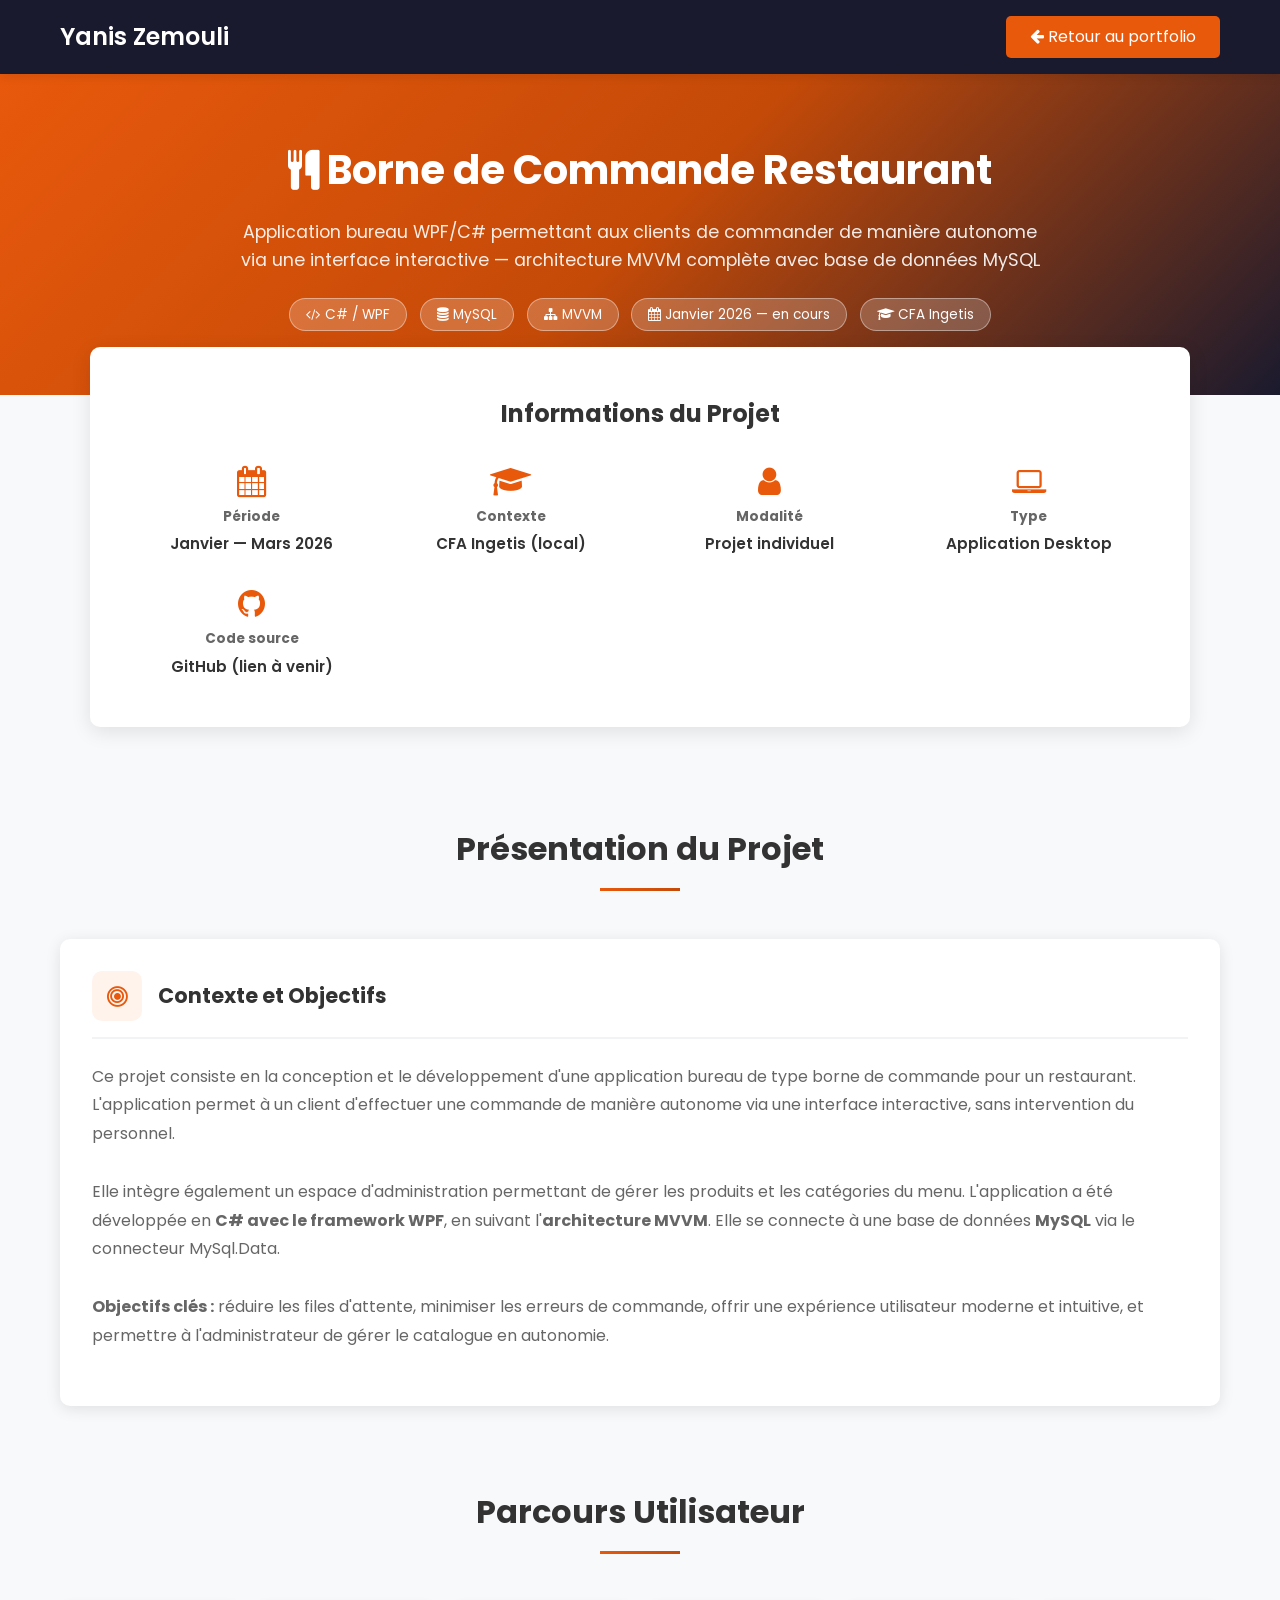
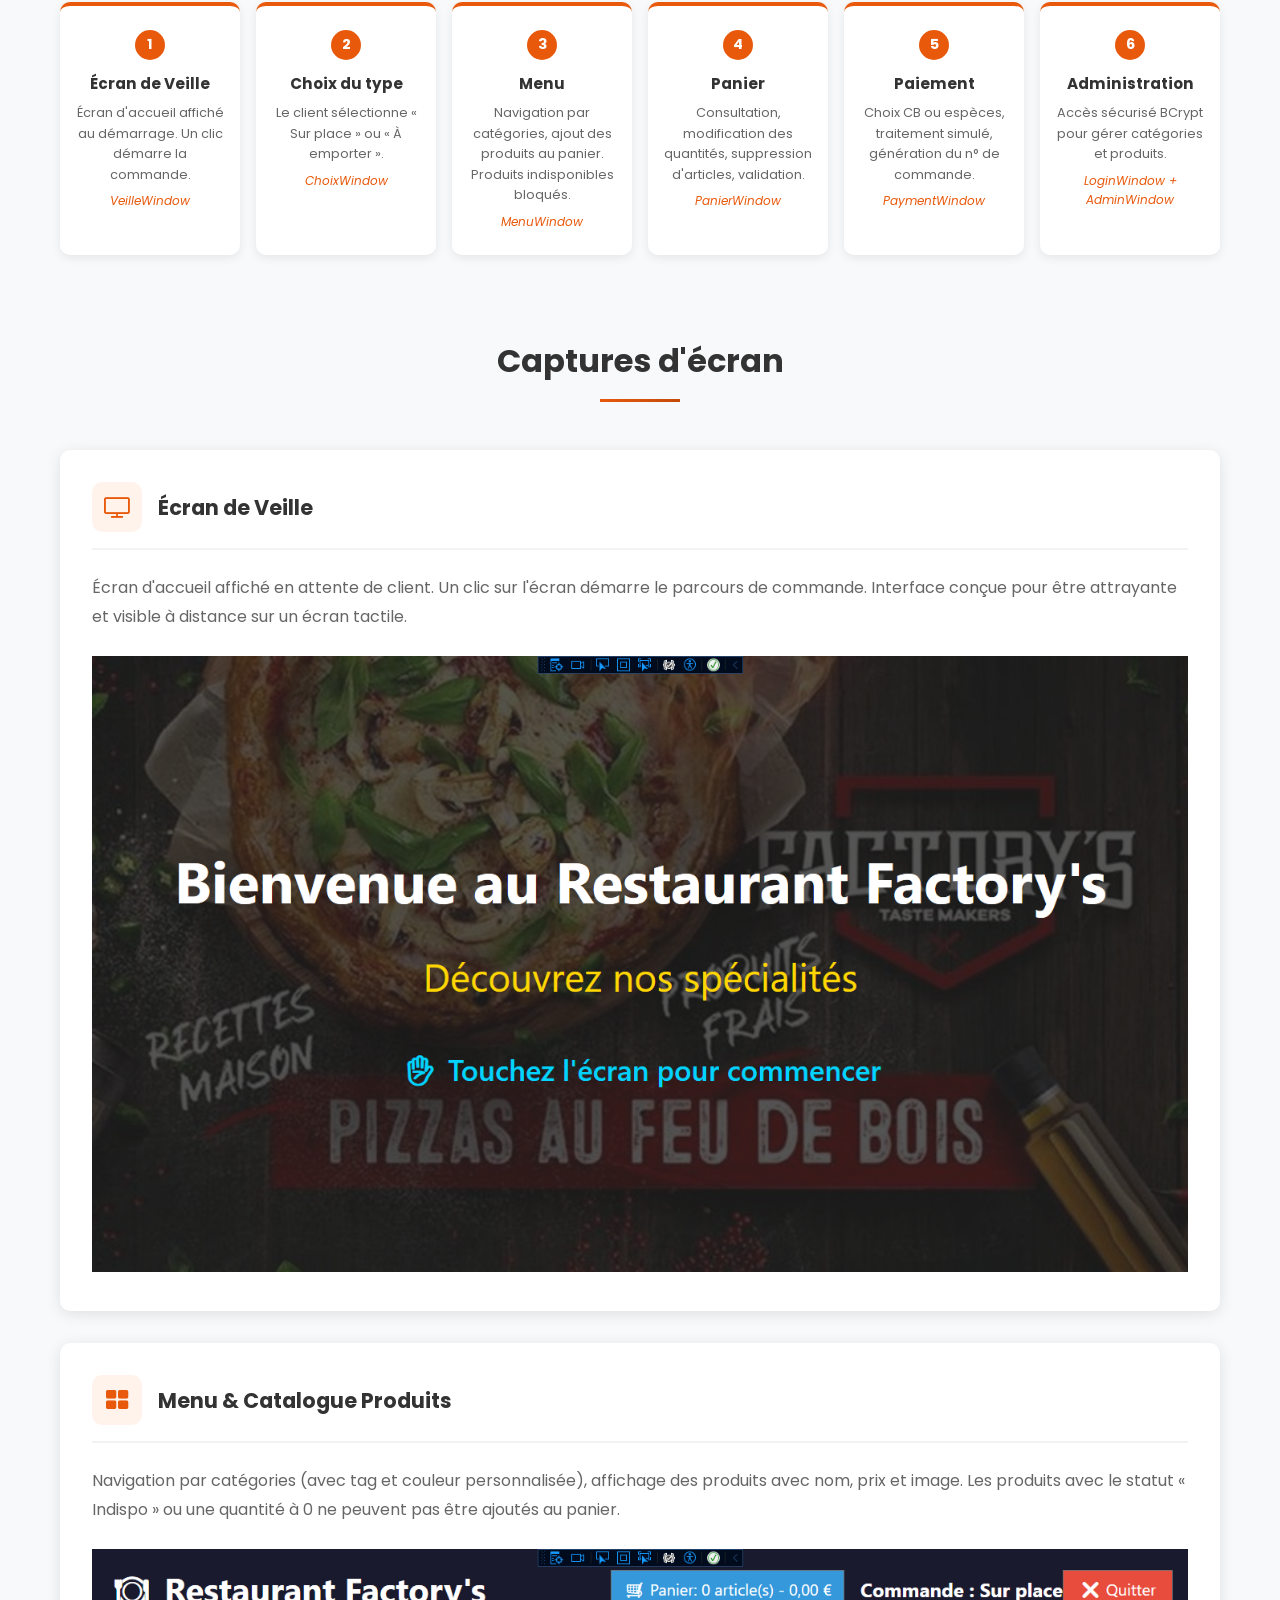
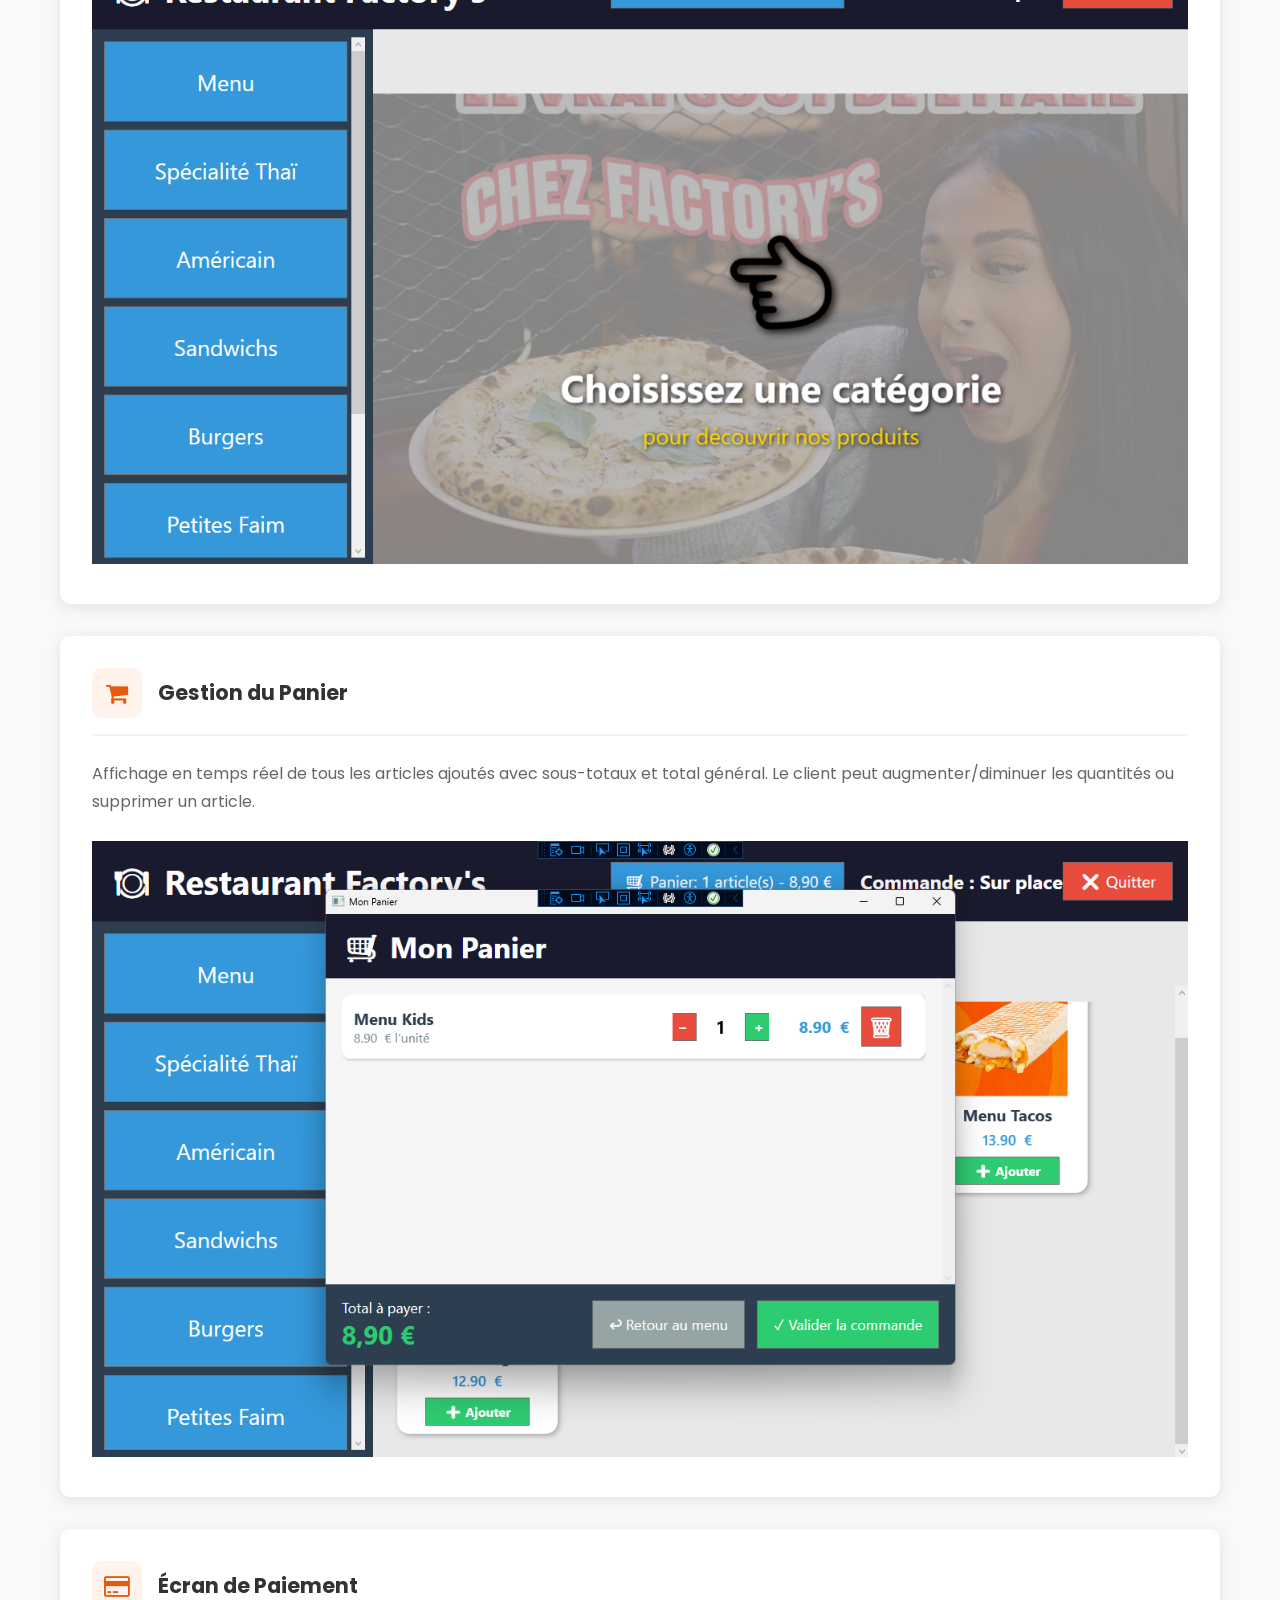
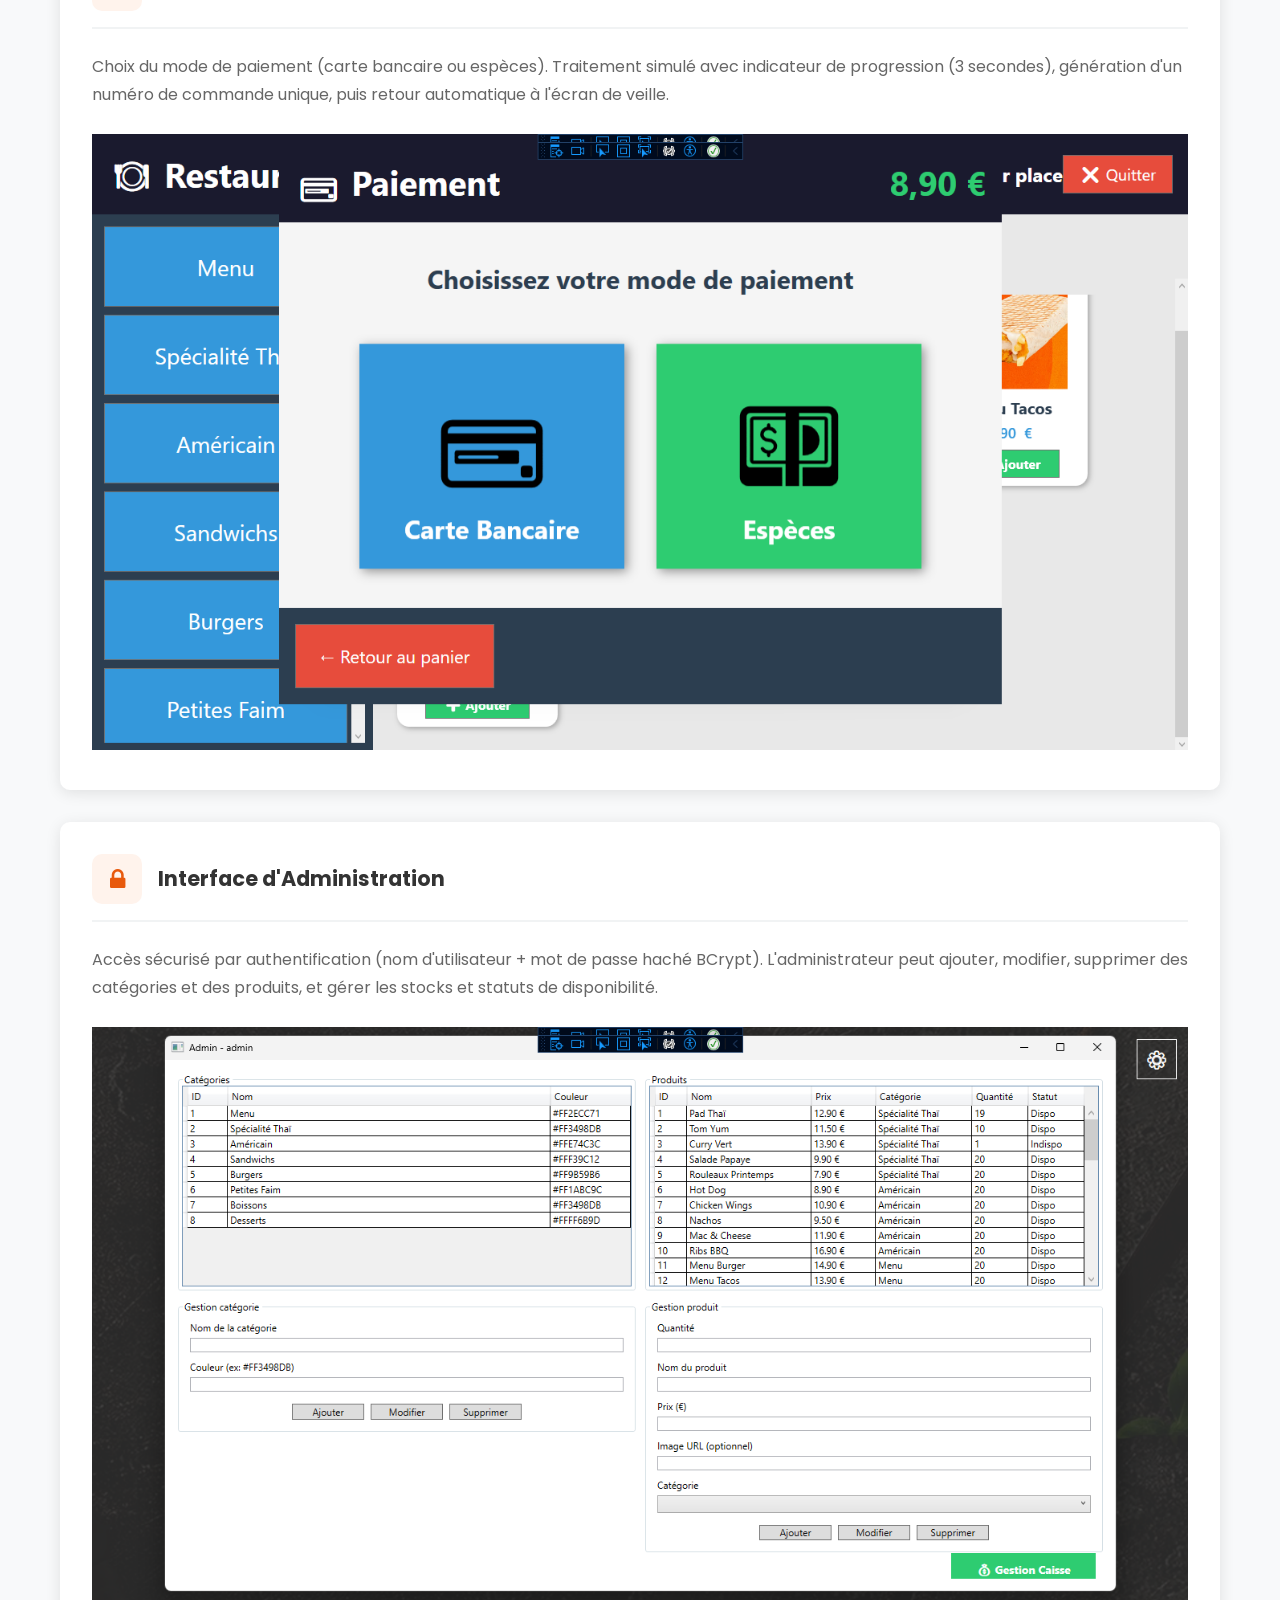
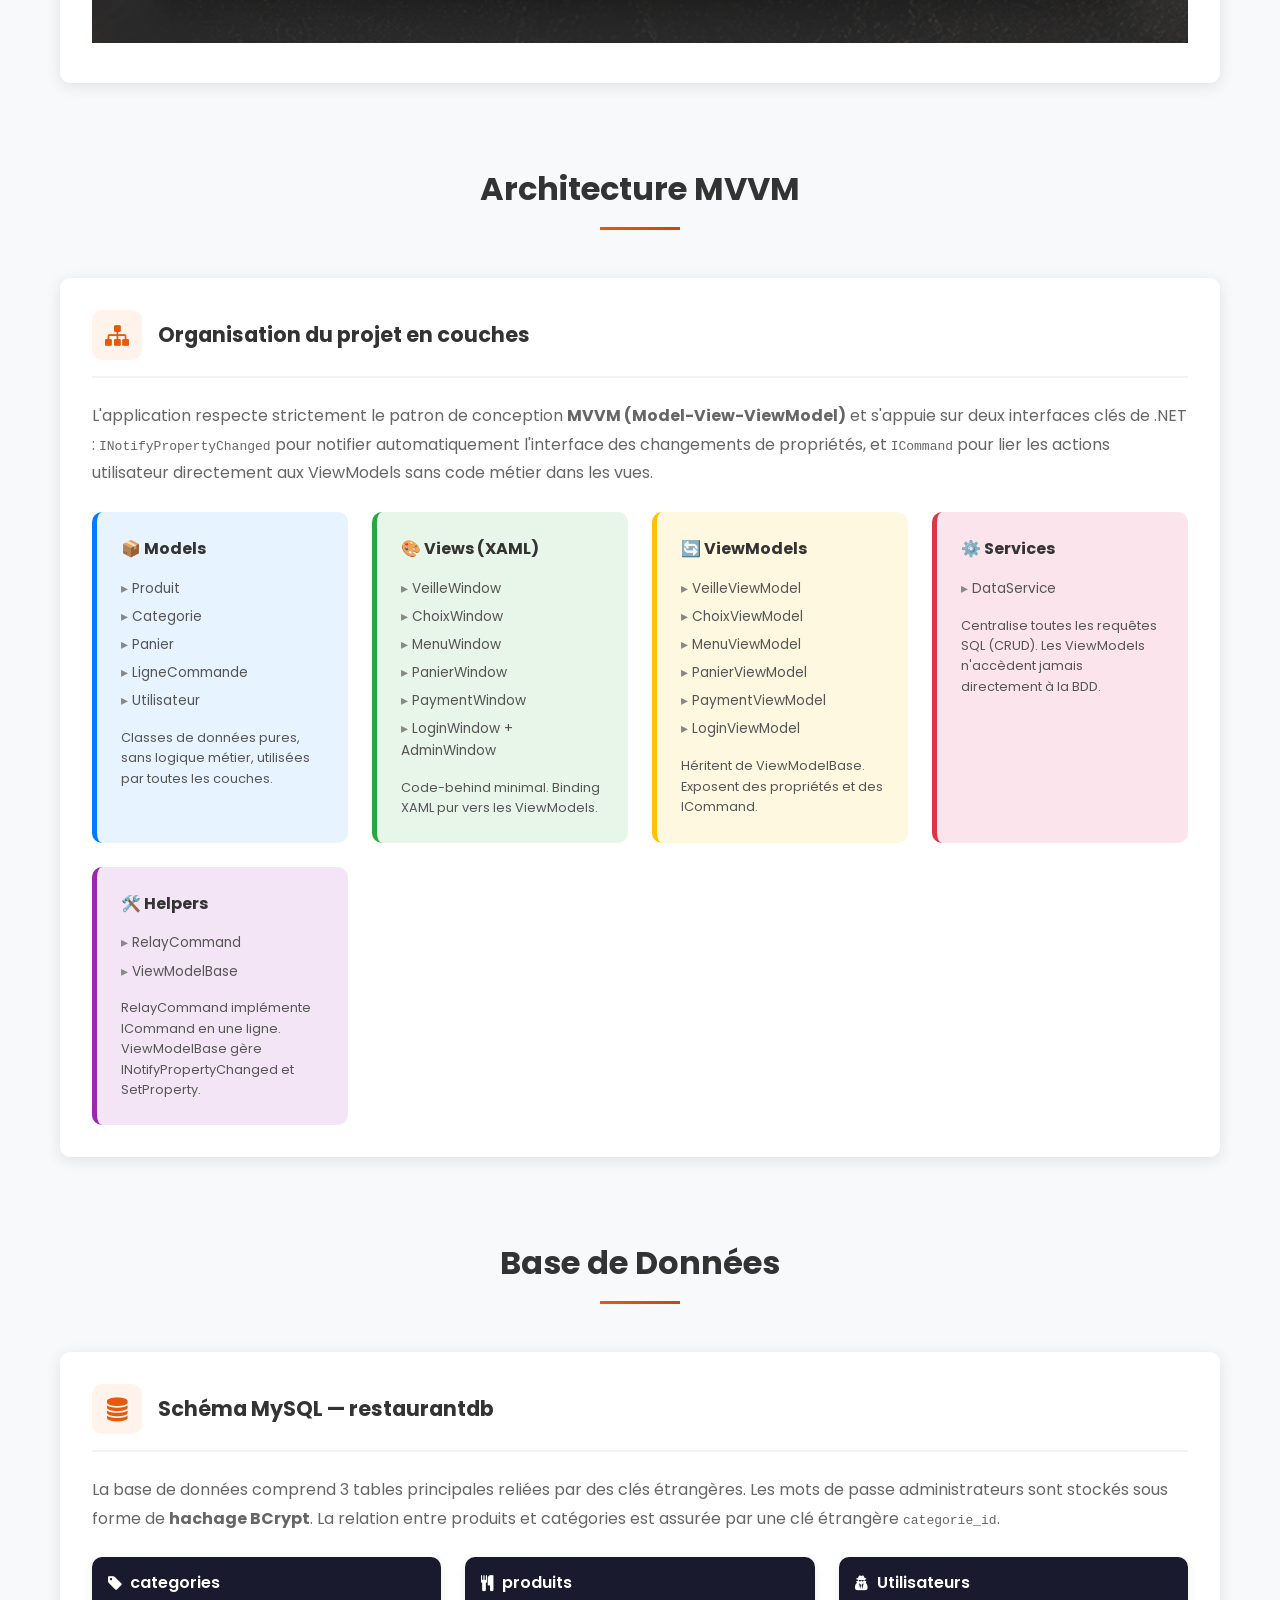
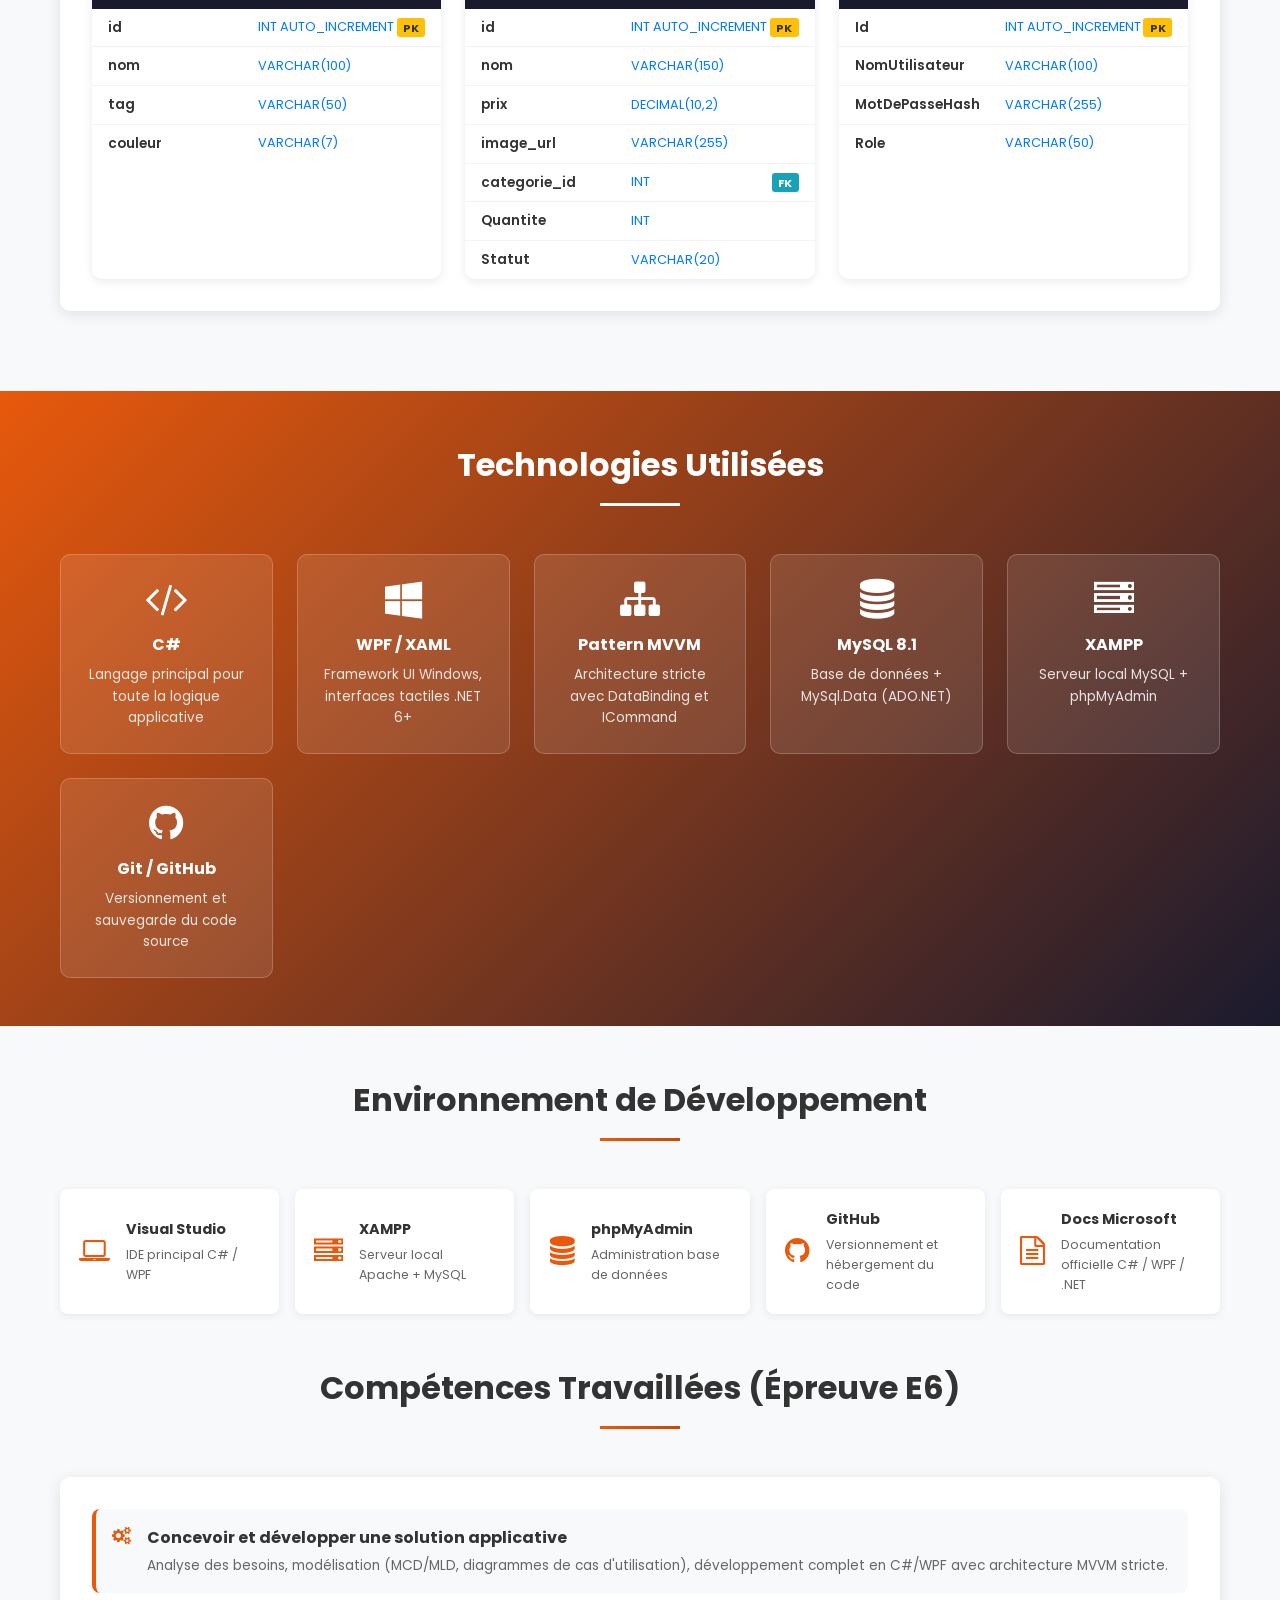
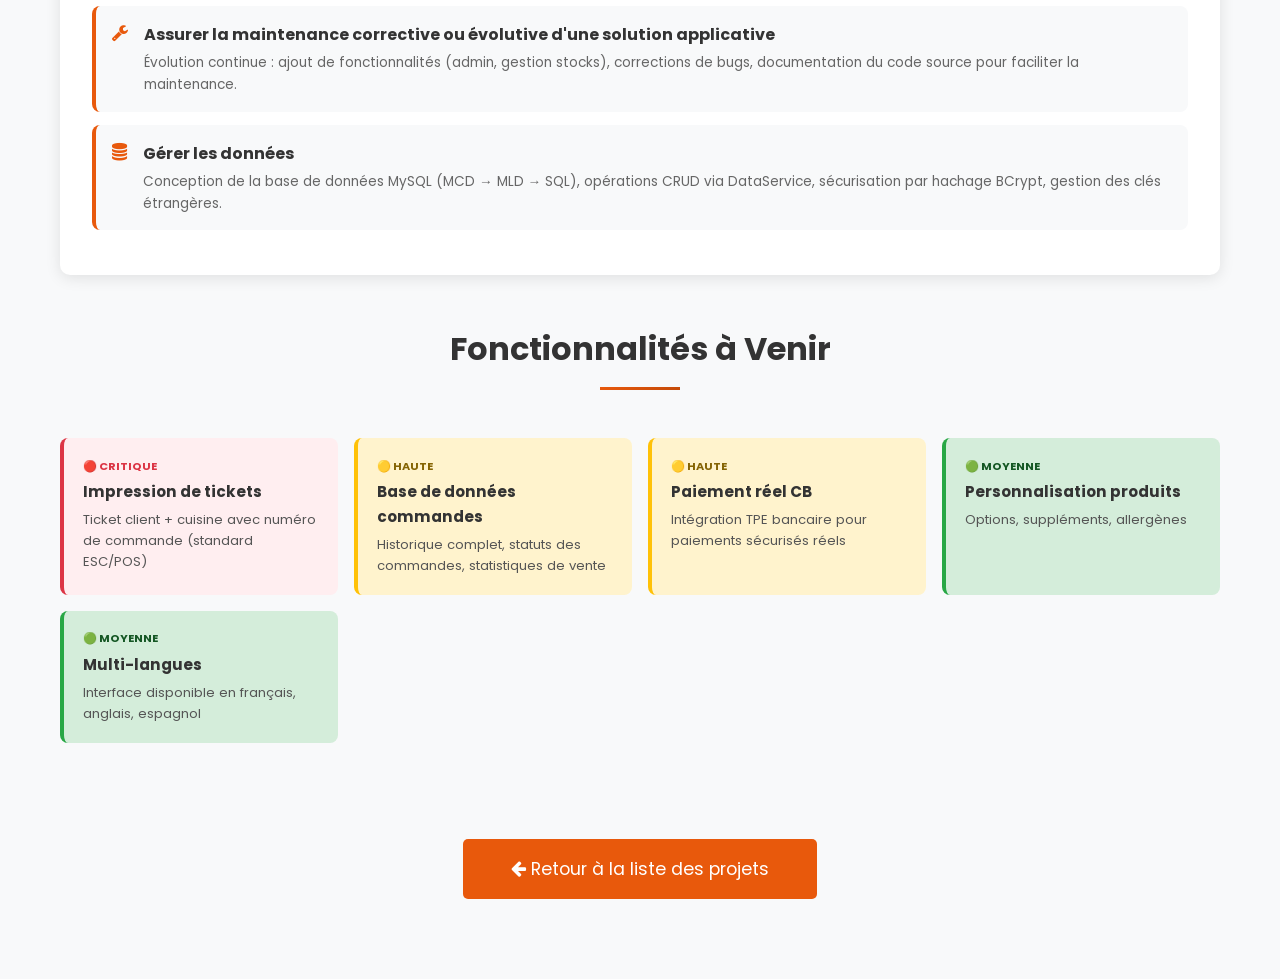
<file: projet-borne-restaurant.html>
<!DOCTYPE html>
<html lang="fr">
<head>
    <meta charset="UTF-8">
    <meta name="viewport" content="width=device-width, initial-scale=1.0">
    <title>Projet - Borne de Commande Restaurant</title>
    <link href="https://fonts.googleapis.com/css?family=Poppins:300,400,500,600,700" rel="stylesheet">
    <link rel="stylesheet" href="https://stackpath.bootstrapcdn.com/font-awesome/4.7.0/css/font-awesome.min.css">
    <style>
        * { margin: 0; padding: 0; box-sizing: border-box; }
        body { font-family: 'Poppins', sans-serif; background: #f8f9fa; color: #333; line-height: 1.6; }

        .navbar { background: #1a1a2e; padding: 1rem 0; position: sticky; top: 0; z-index: 1000; box-shadow: 0 2px 10px rgba(0,0,0,0.1); }
        .navbar .container { max-width: 1200px; margin: 0 auto; padding: 0 20px; display: flex; justify-content: space-between; align-items: center; }
        .navbar-brand { color: #fff; font-size: 1.5rem; font-weight: 600; text-decoration: none; }
        .btn-back { background: #e8590c; color: #fff; padding: 0.5rem 1.5rem; border-radius: 5px; text-decoration: none; transition: background 0.3s; }
        .btn-back:hover { background: #c44a08; }

        .hero-section { background: linear-gradient(135deg, #e8590c 0%, #c44a08 50%, #1a1a2e 100%); color: white; padding: 4rem 0; text-align: center; }
        .hero-section h1 { font-size: 2.5rem; margin-bottom: 1rem; }
        .hero-section p { font-size: 1.1rem; max-width: 800px; margin: 0 auto; opacity: 0.9; }
        .hero-badges { margin-top: 1.5rem; display: flex; justify-content: center; gap: 0.8rem; flex-wrap: wrap; }
        .hero-badge { background: rgba(255,255,255,0.2); border: 1px solid rgba(255,255,255,0.4); padding: 0.3rem 1rem; border-radius: 20px; font-size: 0.85rem; }

        .container { max-width: 1200px; margin: 0 auto; padding: 0 20px; }

        .project-info { background: white; padding: 3rem; margin: -3rem auto 3rem; border-radius: 10px; box-shadow: 0 5px 20px rgba(0,0,0,0.1); max-width: 1100px; }
        .info-grid { display: grid; grid-template-columns: repeat(auto-fit, minmax(180px, 1fr)); gap: 2rem; margin-top: 2rem; }
        .info-item { text-align: center; }
        .info-item i { font-size: 2rem; color: #e8590c; margin-bottom: 0.5rem; display: block; }
        .info-item h4 { font-size: 0.85rem; color: #666; margin-bottom: 0.3rem; }
        .info-item p { font-weight: 600; color: #333; font-size: 0.95rem; }
        .status-badge { display: inline-block; background: #fff3cd; color: #856404; border: 1px solid #ffc107; padding: 0.2rem 0.8rem; border-radius: 20px; font-size: 0.85rem; font-weight: 600; }

        .section { padding: 3rem 0; }
        .section-title { text-align: center; font-size: 2rem; margin-bottom: 3rem; color: #333; position: relative; padding-bottom: 1rem; }
        .section-title:after { content: ''; position: absolute; bottom: 0; left: 50%; transform: translateX(-50%); width: 80px; height: 3px; background: linear-gradient(135deg, #e8590c 0%, #c44a08 100%); }

        .flow-steps { display: grid; grid-template-columns: repeat(auto-fit, minmax(160px, 1fr)); gap: 1rem; margin: 2rem 0; }
        .flow-step { background: white; border-radius: 10px; padding: 1.5rem 1rem; text-align: center; box-shadow: 0 3px 10px rgba(0,0,0,0.08); border-top: 4px solid #e8590c; }
        .flow-step .step-num { background: #e8590c; color: white; width: 30px; height: 30px; border-radius: 50%; display: flex; align-items: center; justify-content: center; font-weight: 700; font-size: 0.9rem; margin: 0 auto 0.8rem; }
        .flow-step h4 { font-size: 0.95rem; color: #333; margin-bottom: 0.4rem; }
        .flow-step p { font-size: 0.8rem; color: #666; }
        .flow-step .window-name { font-size: 0.75rem; color: #e8590c; font-style: italic; margin-top: 0.4rem; }

        .screenshot-container { background: white; padding: 2rem; border-radius: 10px; box-shadow: 0 3px 15px rgba(0,0,0,0.1); margin-bottom: 2rem; }
        .screenshot-header { display: flex; align-items: center; margin-bottom: 1.5rem; padding-bottom: 1rem; border-bottom: 2px solid #f1f3f4; }
        .screenshot-icon { font-size: 1.5rem; color: #e8590c; margin-right: 1rem; width: 50px; height: 50px; display: flex; align-items: center; justify-content: center; background: #fff3ec; border-radius: 10px; flex-shrink: 0; }
        .screenshot-header h3 { font-size: 1.3rem; color: #333; margin: 0; }
        .screenshot-description { color: #666; margin-bottom: 1.5rem; line-height: 1.8; }
        .placeholder-img { width: 100%; height: 250px; background: linear-gradient(135deg, #f8f9fa, #e9ecef); border-radius: 8px; border: 2px dashed #dee2e6; display: flex; flex-direction: column; align-items: center; justify-content: center; color: #adb5bd; }
        .placeholder-img i { font-size: 3rem; margin-bottom: 0.5rem; }
        .placeholder-img p { font-size: 0.9rem; }

        .arch-grid { display: grid; grid-template-columns: repeat(auto-fit, minmax(220px, 1fr)); gap: 1.5rem; margin-top: 1.5rem; }
        .arch-card { padding: 1.5rem; border-radius: 10px; border-left: 5px solid; }
        .arch-card.model { background: #e7f3ff; border-color: #007bff; }
        .arch-card.view { background: #e8f5e9; border-color: #28a745; }
        .arch-card.viewmodel { background: #fff8e1; border-color: #ffc107; }
        .arch-card.services { background: #fce4ec; border-color: #dc3545; }
        .arch-card.helpers { background: #f3e5f5; border-color: #9c27b0; }
        .arch-card h4 { font-size: 1rem; margin-bottom: 0.8rem; }
        .arch-card ul { list-style: none; padding: 0; }
        .arch-card ul li { font-size: 0.85rem; color: #555; padding: 0.2rem 0; }
        .arch-card ul li::before { content: "▸ "; color: #888; }
        .arch-card .note { font-size: 0.8rem; color: #555; margin-top: 0.8rem; }

        .db-tables { display: grid; grid-template-columns: repeat(auto-fit, minmax(280px, 1fr)); gap: 1.5rem; margin-top: 1.5rem; }
        .db-table { background: white; border-radius: 10px; overflow: hidden; box-shadow: 0 3px 10px rgba(0,0,0,0.08); }
        .db-table-header { background: #1a1a2e; color: white; padding: 0.8rem 1rem; font-weight: 600; display: flex; align-items: center; gap: 0.5rem; }
        .db-field { display: flex; align-items: center; padding: 0.5rem 1rem; font-size: 0.85rem; border-bottom: 1px solid #f1f3f4; }
        .db-field:last-child { border-bottom: none; }
        .field-name { font-weight: 600; color: #333; min-width: 150px; }
        .field-type { color: #007bff; font-size: 0.8rem; flex: 1; }
        .badge-pk { background: #ffc107; color: #333; padding: 0.1rem 0.4rem; border-radius: 3px; font-size: 0.7rem; font-weight: 700; }
        .badge-fk { background: #17a2b8; color: white; padding: 0.1rem 0.4rem; border-radius: 3px; font-size: 0.7rem; font-weight: 700; }

        .tech-stack { background: linear-gradient(135deg, #e8590c 0%, #1a1a2e 100%); color: white; padding: 3rem 0; }
        .tech-stack .section-title { color: white; }
        .tech-stack .section-title:after { background: white; }
        .tech-grid { display: grid; grid-template-columns: repeat(auto-fit, minmax(180px, 1fr)); gap: 1.5rem; }
        .tech-item { background: rgba(255,255,255,0.1); padding: 1.5rem; border-radius: 10px; text-align: center; border: 1px solid rgba(255,255,255,0.2); transition: transform 0.2s; }
        .tech-item:hover { transform: translateY(-3px); }
        .tech-item i { font-size: 2.5rem; margin-bottom: 0.8rem; display: block; }
        .tech-item h4 { font-size: 1rem; margin-bottom: 0.4rem; }
        .tech-item p { font-size: 0.85rem; opacity: 0.85; }

        .competences { background: white; padding: 2rem; border-radius: 10px; box-shadow: 0 3px 15px rgba(0,0,0,0.1); }
        .competence-item { display: flex; align-items: flex-start; padding: 1rem; margin-bottom: 0.8rem; background: #f8f9fa; border-radius: 8px; border-left: 4px solid #e8590c; }
        .competence-item i { color: #e8590c; margin-right: 1rem; margin-top: 0.2rem; font-size: 1.1rem; flex-shrink: 0; }
        .competence-item h5 { font-size: 1rem; color: #333; margin-bottom: 0.3rem; }
        .competence-item p { font-size: 0.85rem; color: #666; margin: 0; }

        .roadmap-grid { display: grid; grid-template-columns: repeat(auto-fit, minmax(250px, 1fr)); gap: 1rem; }
        .roadmap-item { padding: 1.2rem; border-radius: 8px; border-left: 4px solid; }
        .roadmap-item.p0 { background: #ffeef0; border-color: #dc3545; }
        .roadmap-item.p1 { background: #fff3cd; border-color: #ffc107; }
        .roadmap-item.p2 { background: #d4edda; border-color: #28a745; }
        .roadmap-item h5 { font-size: 0.95rem; margin-bottom: 0.3rem; }
        .roadmap-item p { font-size: 0.82rem; color: #555; margin: 0; }
        .priority-label { font-size: 0.7rem; font-weight: 700; text-transform: uppercase; margin-bottom: 0.3rem; display: block; }

        .tools-grid { display: grid; grid-template-columns: repeat(auto-fit, minmax(200px, 1fr)); gap: 1rem; }
        .tool-item { background: white; padding: 1.2rem; border-radius: 8px; box-shadow: 0 2px 8px rgba(0,0,0,0.07); display: flex; align-items: center; gap: 1rem; }
        .tool-item i { font-size: 1.8rem; color: #e8590c; flex-shrink: 0; }
        .tool-item h5 { font-size: 0.9rem; margin-bottom: 0.2rem; }
        .tool-item p { font-size: 0.78rem; color: #666; margin: 0; }

        @media (max-width: 768px) {
            .hero-section h1 { font-size: 1.8rem; }
            .project-info { padding: 1.5rem; }
        }
    </style>
</head>
<body>

    <nav class="navbar">
        <div class="container">
            <a href="index.html" class="navbar-brand">Yanis Zemouli</a>
            <a href="index.html#projects-section" class="btn-back"><i class="fa fa-arrow-left"></i> Retour au portfolio</a>
        </div>
    </nav>

    <section class="hero-section">
        <div class="container">
            <h1><i class="fa fa-cutlery"></i> Borne de Commande Restaurant</h1>
            <p>Application bureau WPF/C# permettant aux clients de commander de manière autonome via une interface interactive — architecture MVVM complète avec base de données MySQL</p>
            <div class="hero-badges">
                <span class="hero-badge"><i class="fa fa-code"></i> C# / WPF</span>
                <span class="hero-badge"><i class="fa fa-database"></i> MySQL</span>
                <span class="hero-badge"><i class="fa fa-sitemap"></i> MVVM</span>
                <span class="hero-badge"><i class="fa fa-calendar"></i> Janvier 2026 — en cours</span>
                <span class="hero-badge"><i class="fa fa-graduation-cap"></i> CFA Ingetis</span>
            </div>
        </div>
    </section>

    <div class="container">
        <div class="project-info">
            <h2 style="text-align:center; margin-bottom:0.5rem;">Informations du Projet</h2>
            <div class="info-grid">
                <div class="info-item"><i class="fa fa-calendar"></i><h4>Période</h4><p>Janvier — Mars 2026</p></div>
                <div class="info-item"><i class="fa fa-graduation-cap"></i><h4>Contexte</h4><p>CFA Ingetis (local)</p></div>
                <div class="info-item"><i class="fa fa-user"></i><h4>Modalité</h4><p>Projet individuel</p></div>
                <div class="info-item"><i class="fa fa-laptop"></i><h4>Type</h4><p>Application Desktop</p></div>
                <div class="info-item"><i class="fa fa-github"></i><h4>Code source</h4><p>GitHub (lien à venir)</p></div>
            </div>
        </div>
    </div>

    <!-- Présentation -->
    <section class="section">
        <div class="container">
            <h2 class="section-title">Présentation du Projet</h2>
            <div class="screenshot-container">
                <div class="screenshot-header">
                    <div class="screenshot-icon"><i class="fa fa-bullseye"></i></div>
                    <h3>Contexte et Objectifs</h3>
                </div>
                <div class="screenshot-description">
                    <p>Ce projet consiste en la conception et le développement d'une application bureau de type borne de commande pour un restaurant. L'application permet à un client d'effectuer une commande de manière autonome via une interface interactive, sans intervention du personnel.</p>
                    <br>
                    <p>Elle intègre également un espace d'administration permettant de gérer les produits et les catégories du menu. L'application a été développée en <strong>C# avec le framework WPF</strong>, en suivant l'<strong>architecture MVVM</strong>. Elle se connecte à une base de données <strong>MySQL</strong> via le connecteur MySql.Data.</p>
                    <br>
                    <p><strong>Objectifs clés :</strong> réduire les files d'attente, minimiser les erreurs de commande, offrir une expérience utilisateur moderne et intuitive, et permettre à l'administrateur de gérer le catalogue en autonomie.</p>
                </div>
            </div>
        </div>
    </section>

    <!-- Parcours utilisateur -->
    <section class="section" style="padding-top:0;">
        <div class="container">
            <h2 class="section-title">Parcours Utilisateur</h2>
            <div class="flow-steps">
                <div class="flow-step">
                    <div class="step-num">1</div>
                    <h4>Écran de Veille</h4>
                    <p>Écran d'accueil affiché au démarrage. Un clic démarre la commande.</p>
                    <p class="window-name">VeilleWindow</p>
                </div>
                <div class="flow-step">
                    <div class="step-num">2</div>
                    <h4>Choix du type</h4>
                    <p>Le client sélectionne « Sur place » ou « À emporter ».</p>
                    <p class="window-name">ChoixWindow</p>
                </div>
                <div class="flow-step">
                    <div class="step-num">3</div>
                    <h4>Menu</h4>
                    <p>Navigation par catégories, ajout des produits au panier. Produits indisponibles bloqués.</p>
                    <p class="window-name">MenuWindow</p>
                </div>
                <div class="flow-step">
                    <div class="step-num">4</div>
                    <h4>Panier</h4>
                    <p>Consultation, modification des quantités, suppression d'articles, validation.</p>
                    <p class="window-name">PanierWindow</p>
                </div>
                <div class="flow-step">
                    <div class="step-num">5</div>
                    <h4>Paiement</h4>
                    <p>Choix CB ou espèces, traitement simulé, génération du n° de commande.</p>
                    <p class="window-name">PaymentWindow</p>
                </div>
                <div class="flow-step">
                    <div class="step-num">6</div>
                    <h4>Administration</h4>
                    <p>Accès sécurisé BCrypt pour gérer catégories et produits.</p>
                    <p class="window-name">LoginWindow + AdminWindow</p>
                </div>
            </div>
        </div>
    </section>

    <!-- Captures d'écran -->
    <section class="section" style="padding-top:0;">
        <div class="container">
            <h2 class="section-title">Captures d'écran</h2>

            <div class="screenshot-container">
                <div class="screenshot-header">
                    <div class="screenshot-icon"><i class="fa fa-tv"></i></div>
                    <h3>Écran de Veille</h3>
                </div>
                <div class="screenshot-description">
                    <p>Écran d'accueil affiché en attente de client. Un clic sur l'écran démarre le parcours de commande. Interface conçue pour être attrayante et visible à distance sur un écran tactile.</p>
                </div>
                <img src="images/borne_restaurant/page_veille.png" alt="Écran de veille" class="screenshot-img" style="max-width: 100%; height: auto;">
            </div>

            <div class="screenshot-container">
                <div class="screenshot-header">
                    <div class="screenshot-icon"><i class="fa fa-th-large"></i></div>
                    <h3>Menu & Catalogue Produits</h3>
                </div>
                <div class="screenshot-description">
                    <p>Navigation par catégories (avec tag et couleur personnalisée), affichage des produits avec nom, prix et image. Les produits avec le statut « Indispo » ou une quantité à 0 ne peuvent pas être ajoutés au panier.</p>
                </div>
                <img src="images/borne_restaurant/page_menu.png" alt="Page de menu" class="screenshot-img" style="max-width: 100%; height: auto;">
            </div>

            <div class="screenshot-container">
                <div class="screenshot-header">
                    <div class="screenshot-icon"><i class="fa fa-shopping-cart"></i></div>
                    <h3>Gestion du Panier</h3>
                </div>
                <div class="screenshot-description">
                    <p>Affichage en temps réel de tous les articles ajoutés avec sous-totaux et total général. Le client peut augmenter/diminuer les quantités ou supprimer un article.</p>
                </div>
                <img src="images/borne_restaurant/page_panier.png" alt="Page du Panier" class="screenshot-img" style="max-width: 100%; height: auto;">
            </div>

            <div class="screenshot-container">
                <div class="screenshot-header">
                    <div class="screenshot-icon"><i class="fa fa-credit-card"></i></div>
                    <h3>Écran de Paiement</h3>
                </div>
                <div class="screenshot-description">
                    <p>Choix du mode de paiement (carte bancaire ou espèces). Traitement simulé avec indicateur de progression (3 secondes), génération d'un numéro de commande unique, puis retour automatique à l'écran de veille.</p>
                </div>
                <img src="images/borne_restaurant/page_paiement.png" alt="Page de Paiement" class="screenshot-img" style="max-width: 100%; height: auto;">
            </div>

            <div class="screenshot-container">
                <div class="screenshot-header">
                    <div class="screenshot-icon"><i class="fa fa-lock"></i></div>
                    <h3>Interface d'Administration</h3>
                </div>
                <div class="screenshot-description">
                    <p>Accès sécurisé par authentification (nom d'utilisateur + mot de passe haché BCrypt). L'administrateur peut ajouter, modifier, supprimer des catégories et des produits, et gérer les stocks et statuts de disponibilité.</p>
                </div>
                <img src="images/borne_restaurant/page_admin.png" alt="Page Admin" class="screenshot-img" style="max-width: 100%; height: auto;">
            </div>
        </div>
    </section>

    <!-- Architecture MVVM -->
    <section class="section" style="padding-top:0;">
        <div class="container">
            <h2 class="section-title">Architecture MVVM</h2>
            <div class="screenshot-container">
                <div class="screenshot-header">
                    <div class="screenshot-icon"><i class="fa fa-sitemap"></i></div>
                    <h3>Organisation du projet en couches</h3>
                </div>
                <div class="screenshot-description">
                    <p>L'application respecte strictement le patron de conception <strong>MVVM (Model-View-ViewModel)</strong> et s'appuie sur deux interfaces clés de .NET : <code>INotifyPropertyChanged</code> pour notifier automatiquement l'interface des changements de propriétés, et <code>ICommand</code> pour lier les actions utilisateur directement aux ViewModels sans code métier dans les vues.</p>
                </div>
                <div class="arch-grid">
                    <div class="arch-card model">
                        <h4>📦 Models</h4>
                        <ul><li>Produit</li><li>Categorie</li><li>Panier</li><li>LigneCommande</li><li>Utilisateur</li></ul>
                        <p class="note">Classes de données pures, sans logique métier, utilisées par toutes les couches.</p>
                    </div>
                    <div class="arch-card view">
                        <h4>🎨 Views (XAML)</h4>
                        <ul><li>VeilleWindow</li><li>ChoixWindow</li><li>MenuWindow</li><li>PanierWindow</li><li>PaymentWindow</li><li>LoginWindow + AdminWindow</li></ul>
                        <p class="note">Code-behind minimal. Binding XAML pur vers les ViewModels.</p>
                    </div>
                    <div class="arch-card viewmodel">
                        <h4>🔄 ViewModels</h4>
                        <ul><li>VeilleViewModel</li><li>ChoixViewModel</li><li>MenuViewModel</li><li>PanierViewModel</li><li>PaymentViewModel</li><li>LoginViewModel</li></ul>
                        <p class="note">Héritent de ViewModelBase. Exposent des propriétés et des ICommand.</p>
                    </div>
                    <div class="arch-card services">
                        <h4>⚙️ Services</h4>
                        <ul><li>DataService</li></ul>
                        <p class="note">Centralise toutes les requêtes SQL (CRUD). Les ViewModels n'accèdent jamais directement à la BDD.</p>
                    </div>
                    <div class="arch-card helpers">
                        <h4>🛠️ Helpers</h4>
                        <ul><li>RelayCommand</li><li>ViewModelBase</li></ul>
                        <p class="note">RelayCommand implémente ICommand en une ligne. ViewModelBase gère INotifyPropertyChanged et SetProperty.</p>
                    </div>
                </div>
            </div>
        </div>
    </section>

    <!-- Base de données -->
    <section class="section" style="padding-top:0;">
        <div class="container">
            <h2 class="section-title">Base de Données</h2>
            <div class="screenshot-container">
                <div class="screenshot-header">
                    <div class="screenshot-icon"><i class="fa fa-database"></i></div>
                    <h3>Schéma MySQL — restaurantdb</h3>
                </div>
                <div class="screenshot-description">
                    <p>La base de données comprend 3 tables principales reliées par des clés étrangères. Les mots de passe administrateurs sont stockés sous forme de <strong>hachage BCrypt</strong>. La relation entre produits et catégories est assurée par une clé étrangère <code>categorie_id</code>.</p>
                </div>
                <div class="db-tables">
                    <div class="db-table">
                        <div class="db-table-header"><i class="fa fa-tag"></i> categories</div>
                        <div class="db-table-body">
                            <div class="db-field"><span class="field-name">id</span><span class="field-type">INT AUTO_INCREMENT</span><span><span class="badge-pk">PK</span></span></div>
                            <div class="db-field"><span class="field-name">nom</span><span class="field-type">VARCHAR(100)</span></div>
                            <div class="db-field"><span class="field-name">tag</span><span class="field-type">VARCHAR(50)</span></div>
                            <div class="db-field"><span class="field-name">couleur</span><span class="field-type">VARCHAR(7)</span></div>
                        </div>
                    </div>
                    <div class="db-table">
                        <div class="db-table-header"><i class="fa fa-cutlery"></i> produits</div>
                        <div class="db-table-body">
                            <div class="db-field"><span class="field-name">id</span><span class="field-type">INT AUTO_INCREMENT</span><span><span class="badge-pk">PK</span></span></div>
                            <div class="db-field"><span class="field-name">nom</span><span class="field-type">VARCHAR(150)</span></div>
                            <div class="db-field"><span class="field-name">prix</span><span class="field-type">DECIMAL(10,2)</span></div>
                            <div class="db-field"><span class="field-name">image_url</span><span class="field-type">VARCHAR(255)</span></div>
                            <div class="db-field"><span class="field-name">categorie_id</span><span class="field-type">INT</span><span><span class="badge-fk">FK</span></span></div>
                            <div class="db-field"><span class="field-name">Quantite</span><span class="field-type">INT</span></div>
                            <div class="db-field"><span class="field-name">Statut</span><span class="field-type">VARCHAR(20)</span></div>
                        </div>
                    </div>
                    <div class="db-table">
                        <div class="db-table-header"><i class="fa fa-user-secret"></i> Utilisateurs</div>
                        <div class="db-table-body">
                            <div class="db-field"><span class="field-name">Id</span><span class="field-type">INT AUTO_INCREMENT</span><span><span class="badge-pk">PK</span></span></div>
                            <div class="db-field"><span class="field-name">NomUtilisateur</span><span class="field-type">VARCHAR(100)</span></div>
                            <div class="db-field"><span class="field-name">MotDePasseHash</span><span class="field-type">VARCHAR(255)</span></div>
                            <div class="db-field"><span class="field-name">Role</span><span class="field-type">VARCHAR(50)</span></div>
                        </div>
                    </div>
                </div>
            </div>
        </div>
    </section>

    <!-- Technologies -->
    <section class="tech-stack">
        <div class="container">
            <h2 class="section-title">Technologies Utilisées</h2>
            <div class="tech-grid">
                <div class="tech-item"><i class="fa fa-code"></i><h4>C#</h4><p>Langage principal pour toute la logique applicative</p></div>
                <div class="tech-item"><i class="fa fa-windows"></i><h4>WPF / XAML</h4><p>Framework UI Windows, interfaces tactiles .NET 6+</p></div>
                <div class="tech-item"><i class="fa fa-sitemap"></i><h4>Pattern MVVM</h4><p>Architecture stricte avec DataBinding et ICommand</p></div>
                <div class="tech-item"><i class="fa fa-database"></i><h4>MySQL 8.1</h4><p>Base de données + MySql.Data (ADO.NET)</p></div>
                <div class="tech-item"><i class="fa fa-server"></i><h4>XAMPP</h4><p>Serveur local MySQL + phpMyAdmin</p></div>
                <div class="tech-item"><i class="fa fa-github"></i><h4>Git / GitHub</h4><p>Versionnement et sauvegarde du code source</p></div>
            </div>
        </div>
    </section>

    <!-- Outils -->
    <section class="section">
        <div class="container">
            <h2 class="section-title">Environnement de Développement</h2>
            <div class="tools-grid">
                <div class="tool-item"><i class="fa fa-laptop"></i><div><h5>Visual Studio</h5><p>IDE principal C# / WPF</p></div></div>
                <div class="tool-item"><i class="fa fa-server"></i><div><h5>XAMPP</h5><p>Serveur local Apache + MySQL</p></div></div>
                <div class="tool-item"><i class="fa fa-database"></i><div><h5>phpMyAdmin</h5><p>Administration base de données</p></div></div>
                <div class="tool-item"><i class="fa fa-github"></i><div><h5>GitHub</h5><p>Versionnement et hébergement du code</p></div></div>
                <div class="tool-item"><i class="fa fa-file-text-o"></i><div><h5>Docs Microsoft</h5><p>Documentation officielle C# / WPF / .NET</p></div></div>
            </div>
        </div>
    </section>

    <!-- Compétences E6 -->
    <section class="section" style="padding-top:0;">
        <div class="container">
            <h2 class="section-title">Compétences Travaillées (Épreuve E6)</h2>
            <div class="competences">
                <div class="competence-item">
                    <i class="fa fa-cogs"></i>
                    <div>
                        <h5>Concevoir et développer une solution applicative</h5>
                        <p>Analyse des besoins, modélisation (MCD/MLD, diagrammes de cas d'utilisation), développement complet en C#/WPF avec architecture MVVM stricte.</p>
                    </div>
                </div>
                <div class="competence-item">
                    <i class="fa fa-wrench"></i>
                    <div>
                        <h5>Assurer la maintenance corrective ou évolutive d'une solution applicative</h5>
                        <p>Évolution continue : ajout de fonctionnalités (admin, gestion stocks), corrections de bugs, documentation du code source pour faciliter la maintenance.</p>
                    </div>
                </div>
                <div class="competence-item">
                    <i class="fa fa-database"></i>
                    <div>
                        <h5>Gérer les données</h5>
                        <p>Conception de la base de données MySQL (MCD → MLD → SQL), opérations CRUD via DataService, sécurisation par hachage BCrypt, gestion des clés étrangères.</p>
                    </div>
                </div>
            </div>
        </div>
    </section>

    <!-- Roadmap -->
    <section class="section" style="padding-top:0;">
        <div class="container">
            <h2 class="section-title">Fonctionnalités à Venir</h2>
            <div class="roadmap-grid">
                <div class="roadmap-item p0">
                    <span class="priority-label" style="color:#dc3545;">🔴 Critique</span>
                    <h5>Impression de tickets</h5>
                    <p>Ticket client + cuisine avec numéro de commande (standard ESC/POS)</p>
                </div>
                <div class="roadmap-item p1">
                    <span class="priority-label" style="color:#856404;">🟡 Haute</span>
                    <h5>Base de données commandes</h5>
                    <p>Historique complet, statuts des commandes, statistiques de vente</p>
                </div>
                <div class="roadmap-item p1">
                    <span class="priority-label" style="color:#856404;">🟡 Haute</span>
                    <h5>Paiement réel CB</h5>
                    <p>Intégration TPE bancaire pour paiements sécurisés réels</p>
                </div>
                <div class="roadmap-item p2">
                    <span class="priority-label" style="color:#155724;">🟢 Moyenne</span>
                    <h5>Personnalisation produits</h5>
                    <p>Options, suppléments, allergènes</p>
                </div>
                <div class="roadmap-item p2">
                    <span class="priority-label" style="color:#155724;">🟢 Moyenne</span>
                    <h5>Multi-langues</h5>
                    <p>Interface disponible en français, anglais, espagnol</p>
                </div>
            </div>
        </div>
    </section>

    <section class="section" style="text-align:center; padding-bottom:5rem;">
        <a href="index.html#projects-section" class="btn-back" style="display:inline-block; padding:1rem 3rem; font-size:1.1rem;">
            <i class="fa fa-arrow-left"></i> Retour à la liste des projets
        </a>
    </section>

    <script>
        document.querySelectorAll('a[href^="#"]').forEach(anchor => {
            anchor.addEventListener('click', function(e) {
                e.preventDefault();
                const target = document.querySelector(this.getAttribute('href'));
                if (target) target.scrollIntoView({ behavior: 'smooth' });
            });
        });
    </script>
</body>
</html>
</file>
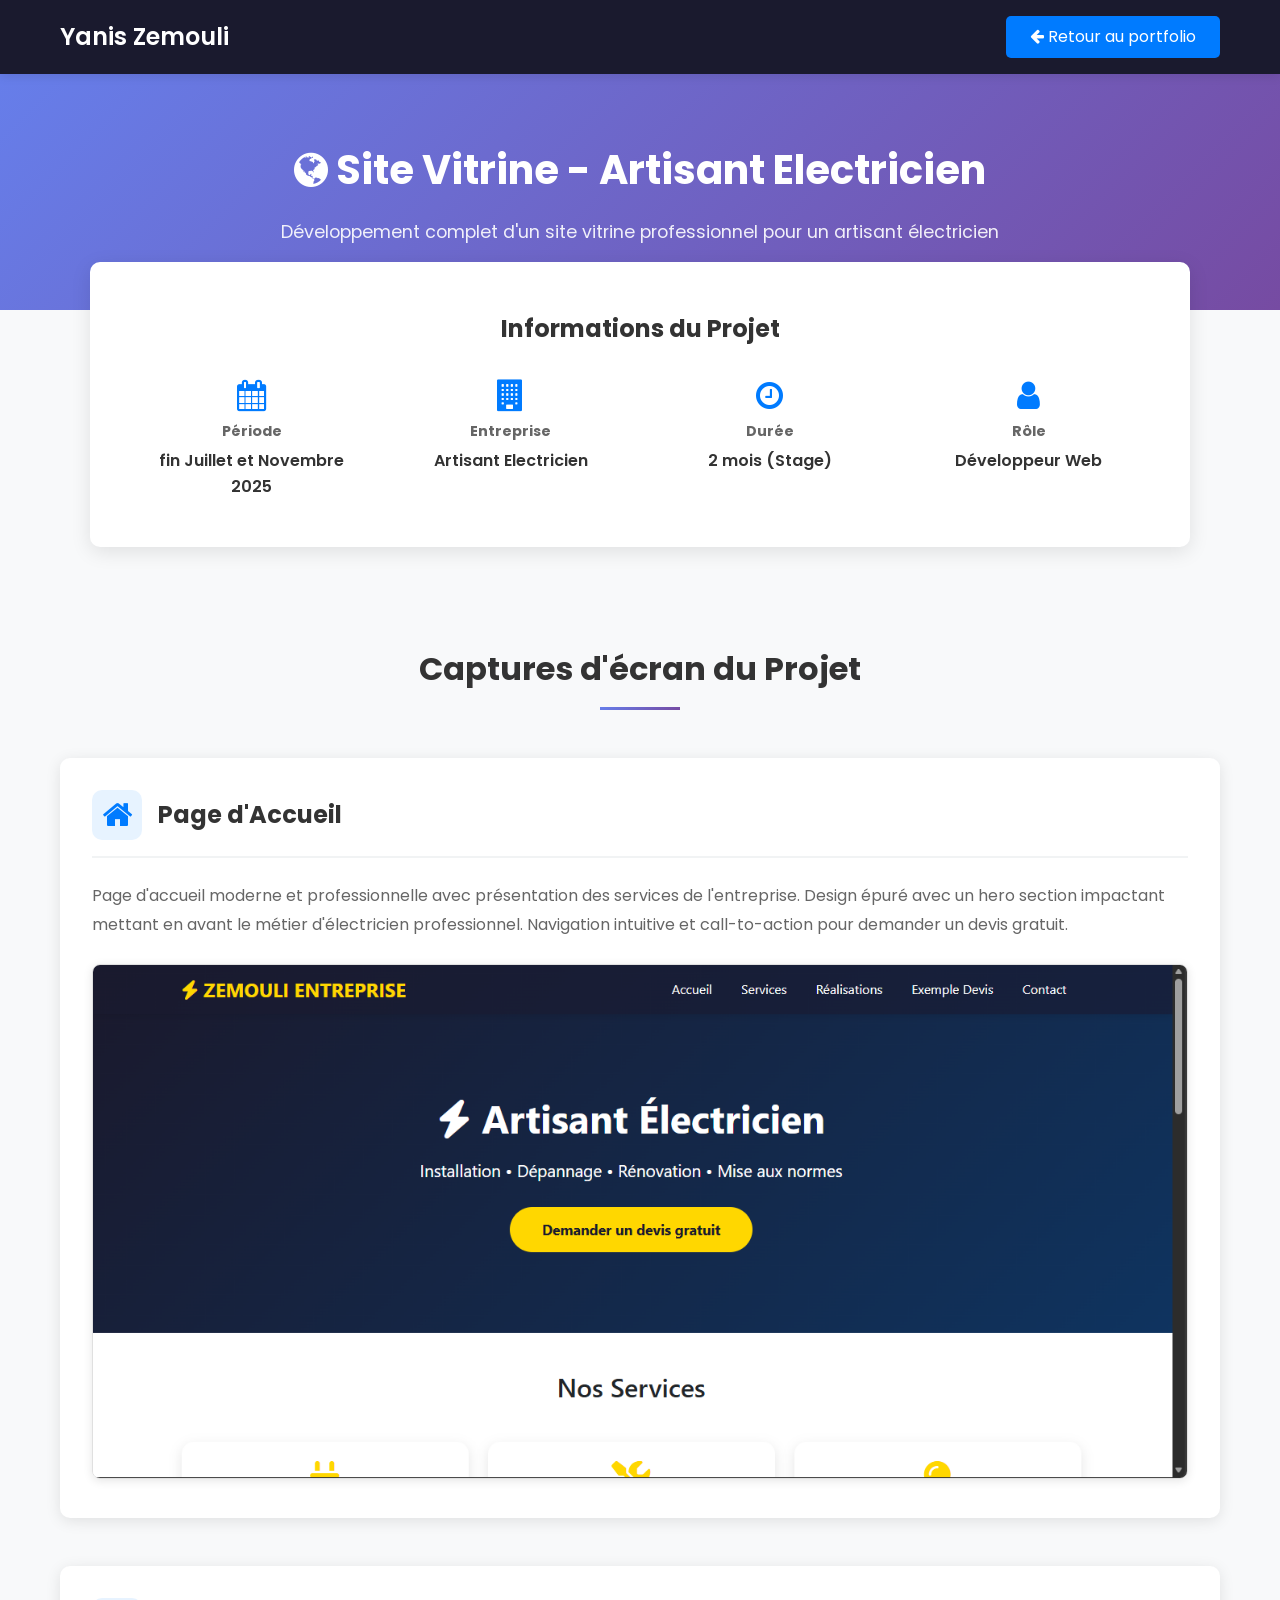
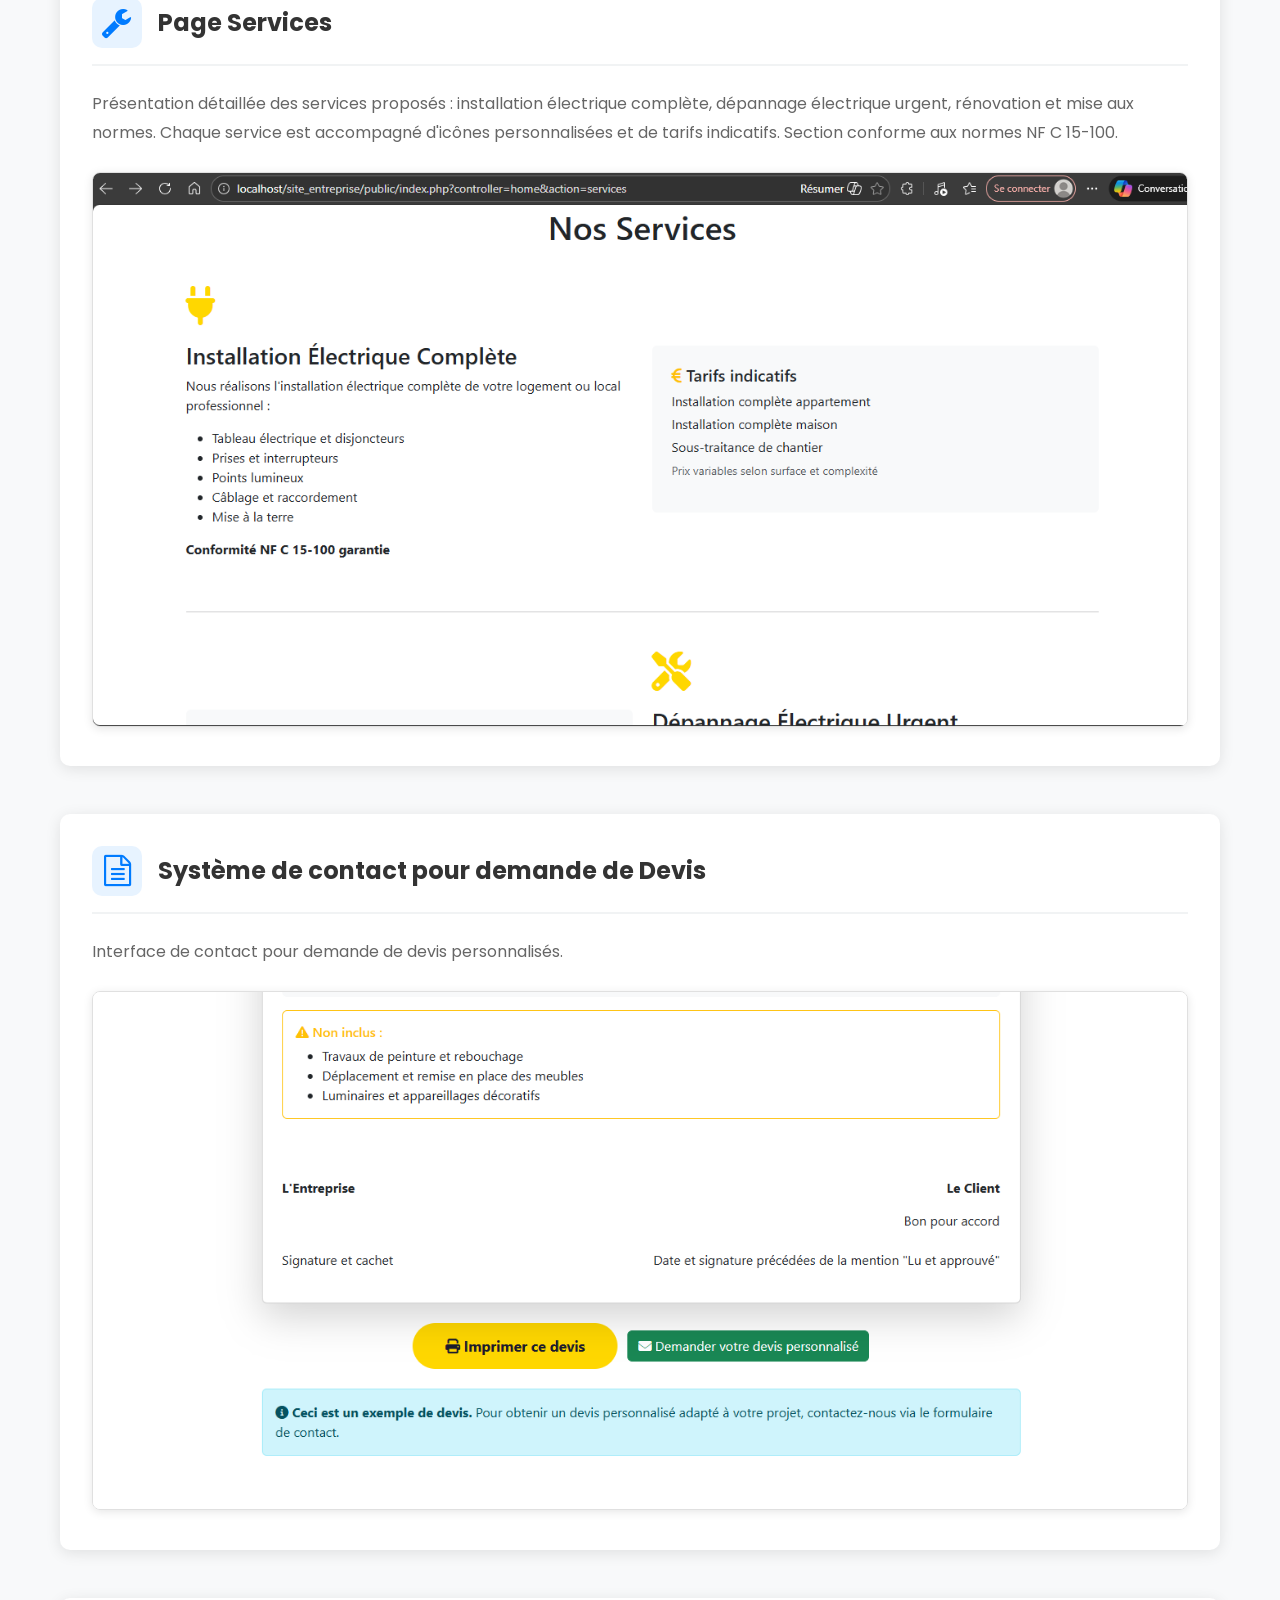
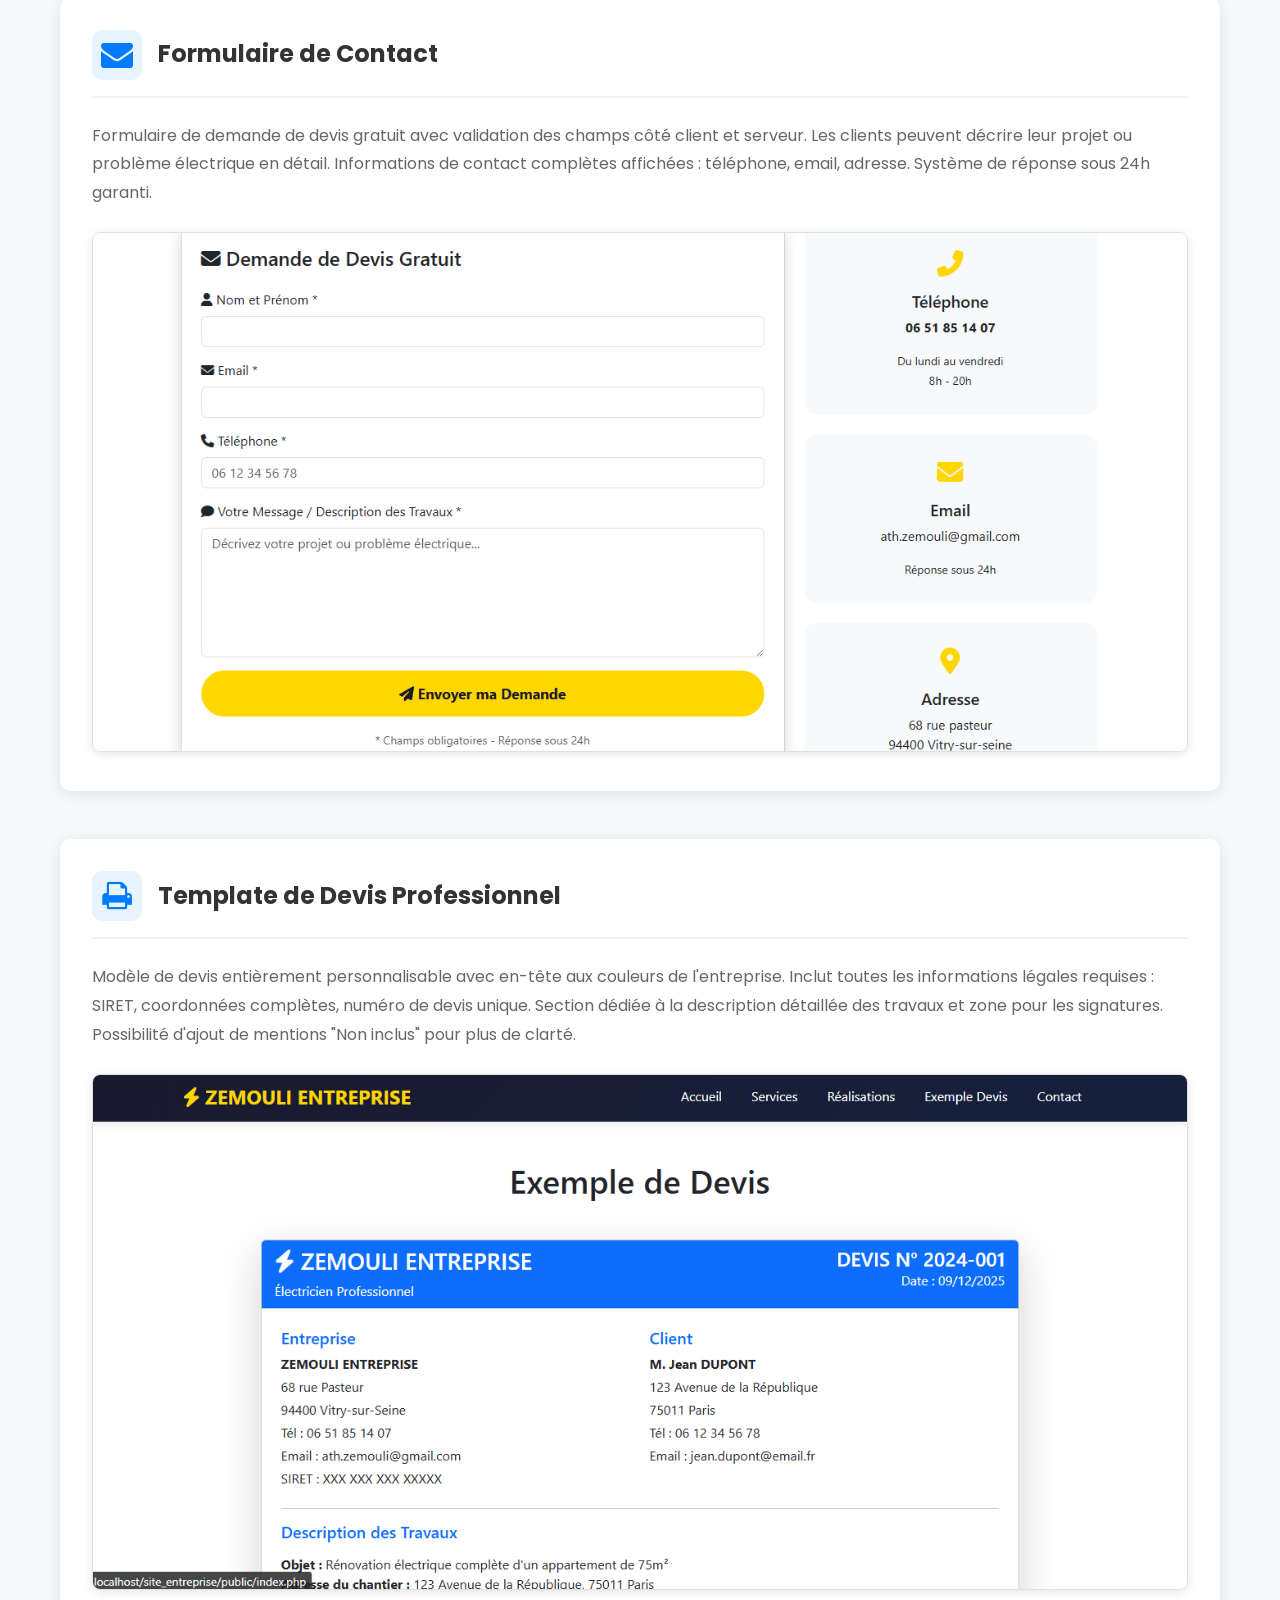
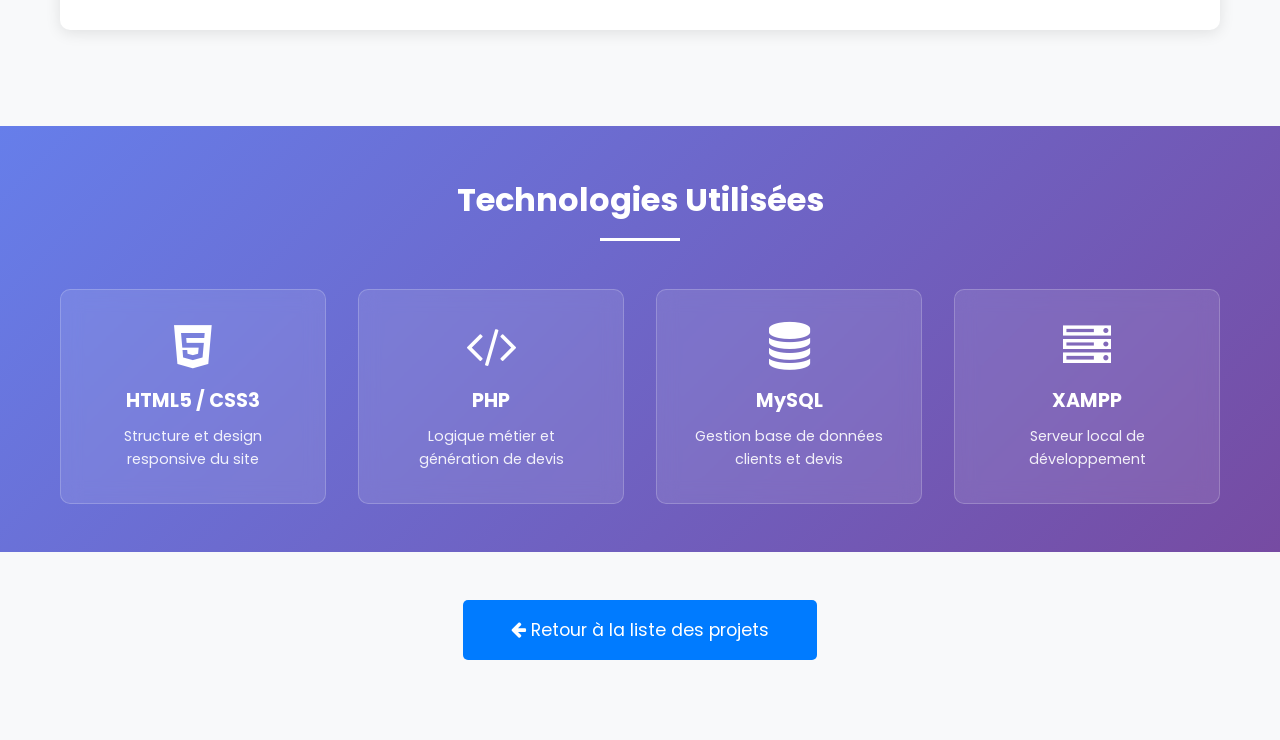
<file: projet-site-vitrine.html>
<!DOCTYPE html>
<html lang="fr">
<head>
    <meta charset="UTF-8">
    <meta name="viewport" content="width=device-width, initial-scale=1.0">
    <title>Projet - Site Vitrine Artisant Electricien</title>
    <link href="https://fonts.googleapis.com/css?family=Poppins:300,400,500,600,700" rel="stylesheet">
    <link rel="stylesheet" href="https://stackpath.bootstrapcdn.com/font-awesome/4.7.0/css/font-awesome.min.css">
    <style>
        * {
            margin: 0;
            padding: 0;
            box-sizing: border-box;
        }

        body {
            font-family: 'Poppins', sans-serif;
            background: #f8f9fa;
            color: #333;
            line-height: 1.6;
        }

        .navbar {
            background: #1a1a2e;
            padding: 1rem 0;
            position: sticky;
            top: 0;
            z-index: 1000;
            box-shadow: 0 2px 10px rgba(0,0,0,0.1);
        }

        .navbar .container {
            max-width: 1200px;
            margin: 0 auto;
            padding: 0 20px;
            display: flex;
            justify-content: space-between;
            align-items: center;
        }

        .navbar-brand {
            color: #fff;
            font-size: 1.5rem;
            font-weight: 600;
            text-decoration: none;
        }

        .btn-back {
            background: #007bff;
            color: #fff;
            padding: 0.5rem 1.5rem;
            border-radius: 5px;
            text-decoration: none;
            transition: background 0.3s;
        }

        .btn-back:hover {
            background: #0056b3;
        }

        .hero-section {
            background: linear-gradient(135deg, #667eea 0%, #764ba2 100%);
            color: white;
            padding: 4rem 0;
            text-align: center;
        }

        .hero-section h1 {
            font-size: 2.5rem;
            margin-bottom: 1rem;
        }

        .hero-section p {
            font-size: 1.1rem;
            max-width: 800px;
            margin: 0 auto;
            opacity: 0.9;
        }

        .container {
            max-width: 1200px;
            margin: 0 auto;
            padding: 0 20px;
        }

        .project-info {
            background: white;
            padding: 3rem;
            margin: -3rem auto 3rem;
            border-radius: 10px;
            box-shadow: 0 5px 20px rgba(0,0,0,0.1);
            max-width: 1100px;
        }

        .info-grid {
            display: grid;
            grid-template-columns: repeat(auto-fit, minmax(200px, 1fr));
            gap: 2rem;
            margin-top: 2rem;
        }

        .info-item {
            text-align: center;
        }

        .info-item i {
            font-size: 2rem;
            color: #007bff;
            margin-bottom: 0.5rem;
        }

        .info-item h4 {
            font-size: 0.9rem;
            color: #666;
            margin-bottom: 0.3rem;
        }

        .info-item p {
            font-weight: 600;
            color: #333;
        }

        .section {
            padding: 3rem 0;
        }

        .section-title {
            text-align: center;
            font-size: 2rem;
            margin-bottom: 3rem;
            color: #333;
            position: relative;
            padding-bottom: 1rem;
        }

        .section-title:after {
            content: '';
            position: absolute;
            bottom: 0;
            left: 50%;
            transform: translateX(-50%);
            width: 80px;
            height: 3px;
            background: linear-gradient(135deg, #667eea 0%, #764ba2 100%);
        }

        .screenshot-container {
            background: white;
            padding: 2rem;
            border-radius: 10px;
            box-shadow: 0 3px 15px rgba(0,0,0,0.1);
            margin-bottom: 3rem;
        }

        .screenshot-header {
            display: flex;
            align-items: center;
            margin-bottom: 1.5rem;
            padding-bottom: 1rem;
            border-bottom: 2px solid #f1f3f4;
        }

        .screenshot-icon {
            font-size: 2rem;
            color: #007bff;
            margin-right: 1rem;
            width: 50px;
            height: 50px;
            display: flex;
            align-items: center;
            justify-content: center;
            background: #e7f3ff;
            border-radius: 10px;
        }

        .screenshot-header h3 {
            font-size: 1.5rem;
            color: #333;
            margin: 0;
        }

        .screenshot-description {
            color: #666;
            margin-bottom: 1.5rem;
            line-height: 1.8;
        }

        .screenshot-img {
            width: 100%;
            border-radius: 8px;
            box-shadow: 0 2px 10px rgba(0,0,0,0.1);
            border: 1px solid #e0e0e0;
        }

        .tech-stack {
            background: linear-gradient(135deg, #667eea 0%, #764ba2 100%);
            color: white;
            padding: 3rem 0;
        }

        .tech-stack .section-title {
            color: white;
        }

        .tech-stack .section-title:after {
            background: white;
        }

        .tech-grid {
            display: grid;
            grid-template-columns: repeat(auto-fit, minmax(200px, 1fr));
            gap: 2rem;
            margin-top: 2rem;
        }

        .tech-item {
            background: rgba(255,255,255,0.1);
            padding: 2rem;
            border-radius: 10px;
            text-align: center;
            backdrop-filter: blur(10px);
            border: 1px solid rgba(255,255,255,0.2);
        }

        .tech-item i {
            font-size: 3rem;
            margin-bottom: 1rem;
        }

        .tech-item h4 {
            font-size: 1.2rem;
            margin-bottom: 0.5rem;
        }

        .tech-item p {
            font-size: 0.9rem;
            opacity: 0.9;
        }

        .features-list {
            background: white;
            padding: 2rem;
            border-radius: 10px;
            box-shadow: 0 3px 15px rgba(0,0,0,0.1);
        }

        .features-list ul {
            list-style: none;
        }

        .features-list li {
            padding: 1rem;
            border-left: 3px solid #007bff;
            margin-bottom: 1rem;
            background: #f8f9fa;
            border-radius: 5px;
        }

        .features-list li i {
            color: #007bff;
            margin-right: 0.5rem;
        }

        @media (max-width: 768px) {
            .hero-section h1 {
                font-size: 2rem;
            }
            
            .project-info {
                padding: 2rem 1rem;
            }
            
            .info-grid {
                grid-template-columns: 1fr;
            }
        }
    </style>
</head>
<body>
    <!-- Navigation -->
    <nav class="navbar">
        <div class="container">
            <a href="index.html" class="navbar-brand">Yanis Zemouli</a>
            <a href="index.html#projects-section" class="btn-back">
                <i class="fa fa-arrow-left"></i> Retour au portfolio
            </a>
        </div>
    </nav>

    <!-- Hero Section -->
    <section class="hero-section">
        <div class="container">
            <h1><i class="fa fa-globe"></i> Site Vitrine - Artisant Electricien</h1>
            <p>Développement complet d'un site vitrine professionnel pour un artisant électricien</p>
        </div>
    </section>

    <!-- Project Info -->
    <div class="container">
        <div class="project-info">
            <h2 style="text-align: center; margin-bottom: 2rem;">Informations du Projet</h2>
            <div class="info-grid">
                <div class="info-item">
                    <i class="fa fa-calendar"></i>
                    <h4>Période</h4>
                    <p> fin Juillet et Novembre 2025</p>
                </div>
                <div class="info-item">
                    <i class="fa fa-building"></i>
                    <h4>Entreprise</h4>
                    <p>Artisant Electricien</p>
                </div>
                <div class="info-item">
                    <i class="fa fa-clock-o"></i>
                    <h4>Durée</h4>
                    <p>2 mois (Stage)</p>
                </div>
                <div class="info-item">
                    <i class="fa fa-user"></i>
                    <h4>Rôle</h4>
                    <p>Développeur Web</p>
                </div>
            </div>
        </div>
    </div>

    <!-- Screenshots Section -->
    <section class="section">
        <div class="container">
            <h2 class="section-title">Captures d'écran du Projet</h2>

            <!-- Page d'Accueil -->
            <div class="screenshot-container">
                <div class="screenshot-header">
                    <div class="screenshot-icon">
                        <i class="fa fa-home"></i>
                    </div>
                    <h3>Page d'Accueil</h3>
                </div>
                <div class="screenshot-description">
                    <p>Page d'accueil moderne et professionnelle avec présentation des services de l'entreprise. Design épuré avec un hero section impactant mettant en avant le métier d'électricien professionnel. Navigation intuitive et call-to-action pour demander un devis gratuit.</p>
                </div>
                <img src="images/projets-site-vitrine/site-vitrine-accueil.png" alt="Page d'accueil" class="screenshot-img">
            </div>

            <!-- Page Services -->
            <div class="screenshot-container">
                <div class="screenshot-header">
                    <div class="screenshot-icon">
                        <i class="fa fa-wrench"></i>
                    </div>
                    <h3>Page Services</h3>
                </div>
                <div class="screenshot-description">
                    <p>Présentation détaillée des services proposés : installation électrique complète, dépannage électrique urgent, rénovation et mise aux normes. Chaque service est accompagné d'icônes personnalisées et de tarifs indicatifs. Section conforme aux normes NF C 15-100.</p>
                </div>
                <img src="images/projets-site-vitrine/site-vitrine-services.png" alt="Page Services" class="screenshot-img">
            </div>

            <!-- Exemple de Devis -->
            <div class="screenshot-container">
                <div class="screenshot-header">
                    <div class="screenshot-icon">
                        <i class="fa fa-file-text-o"></i>
                    </div>
                    <h3>Système de contact pour demande de Devis</h3>
                </div>
                <div class="screenshot-description">
                    <p>Interface de contact pour demande de devis personnalisés.</p>
                </div>
                <img src="images/projets-site-vitrine/site-vitrine-template.png" alt="Système de Devis" class="screenshot-img">
            </div>

            <!-- Formulaire de Contact -->
            <div class="screenshot-container">
                <div class="screenshot-header">
                    <div class="screenshot-icon">
                        <i class="fa fa-envelope"></i>
                    </div>
                    <h3>Formulaire de Contact</h3>
                </div>
                <div class="screenshot-description">
                    <p>Formulaire de demande de devis gratuit avec validation des champs côté client et serveur. Les clients peuvent décrire leur projet ou problème électrique en détail. Informations de contact complètes affichées : téléphone, email, adresse. Système de réponse sous 24h garanti.</p>
                </div>
                <img src="images/projets-site-vitrine/site-vitrine-contact.png" alt="Formulaire de Contact" class="screenshot-img">
            </div>

            <!-- Template de Devis -->
            <div class="screenshot-container">
                <div class="screenshot-header">
                    <div class="screenshot-icon">
                        <i class="fa fa-print"></i>
                    </div>
                    <h3>Template de Devis Professionnel</h3>
                </div>
                <div class="screenshot-description">
                    <p>Modèle de devis entièrement personnalisable avec en-tête aux couleurs de l'entreprise. Inclut toutes les informations légales requises : SIRET, coordonnées complètes, numéro de devis unique. Section dédiée à la description détaillée des travaux et zone pour les signatures. Possibilité d'ajout de mentions "Non inclus" pour plus de clarté.</p>
                </div>
                <img src="images/projets-site-vitrine/site-vitrine-devis.png" alt="Template de Devis" class="screenshot-img">
            </div>
        </div>
    </section>

    <!-- Technologies -->
    <section class="tech-stack">
        <div class="container">
            <h2 class="section-title">Technologies Utilisées</h2>
            <div class="tech-grid">
                <div class="tech-item">
                    <i class="fa fa-html5"></i>
                    <h4>HTML5 / CSS3</h4>
                    <p>Structure et design responsive du site</p>
                </div>
                <div class="tech-item">
                    <i class="fa fa-code"></i>
                    <h4>PHP</h4>
                    <p>Logique métier et génération de devis</p>
                </div>
                <div class="tech-item">
                    <i class="fa fa-database"></i>
                    <h4>MySQL</h4>
                    <p>Gestion base de données clients et devis</p>
                </div>
                <div class="tech-item">
                    <i class="fa fa-server"></i>
                    <h4>XAMPP</h4>
                    <p>Serveur local de développement</p>
                </div>
            </div>
        </div>
    </section>

    

    <!-- Back Button -->
    <section class="section" style="text-align: center; padding-bottom: 5rem;">
        <a href="index.html#projects-section" class="btn-back" style="display: inline-block; padding: 1rem 3rem; font-size: 1.1rem;">
            <i class="fa fa-arrow-left"></i> Retour à la liste des projets
        </a>
    </section>

    <script>
        // Smooth scroll
        document.querySelectorAll('a[href^="#"]').forEach(anchor => {
            anchor.addEventListener('click', function (e) {
                e.preventDefault();
                const target = document.querySelector(this.getAttribute('href'));
                if (target) {
                    target.scrollIntoView({ behavior: 'smooth' });
                }
            });
        });
    </script>
</body>
</html>
</file>
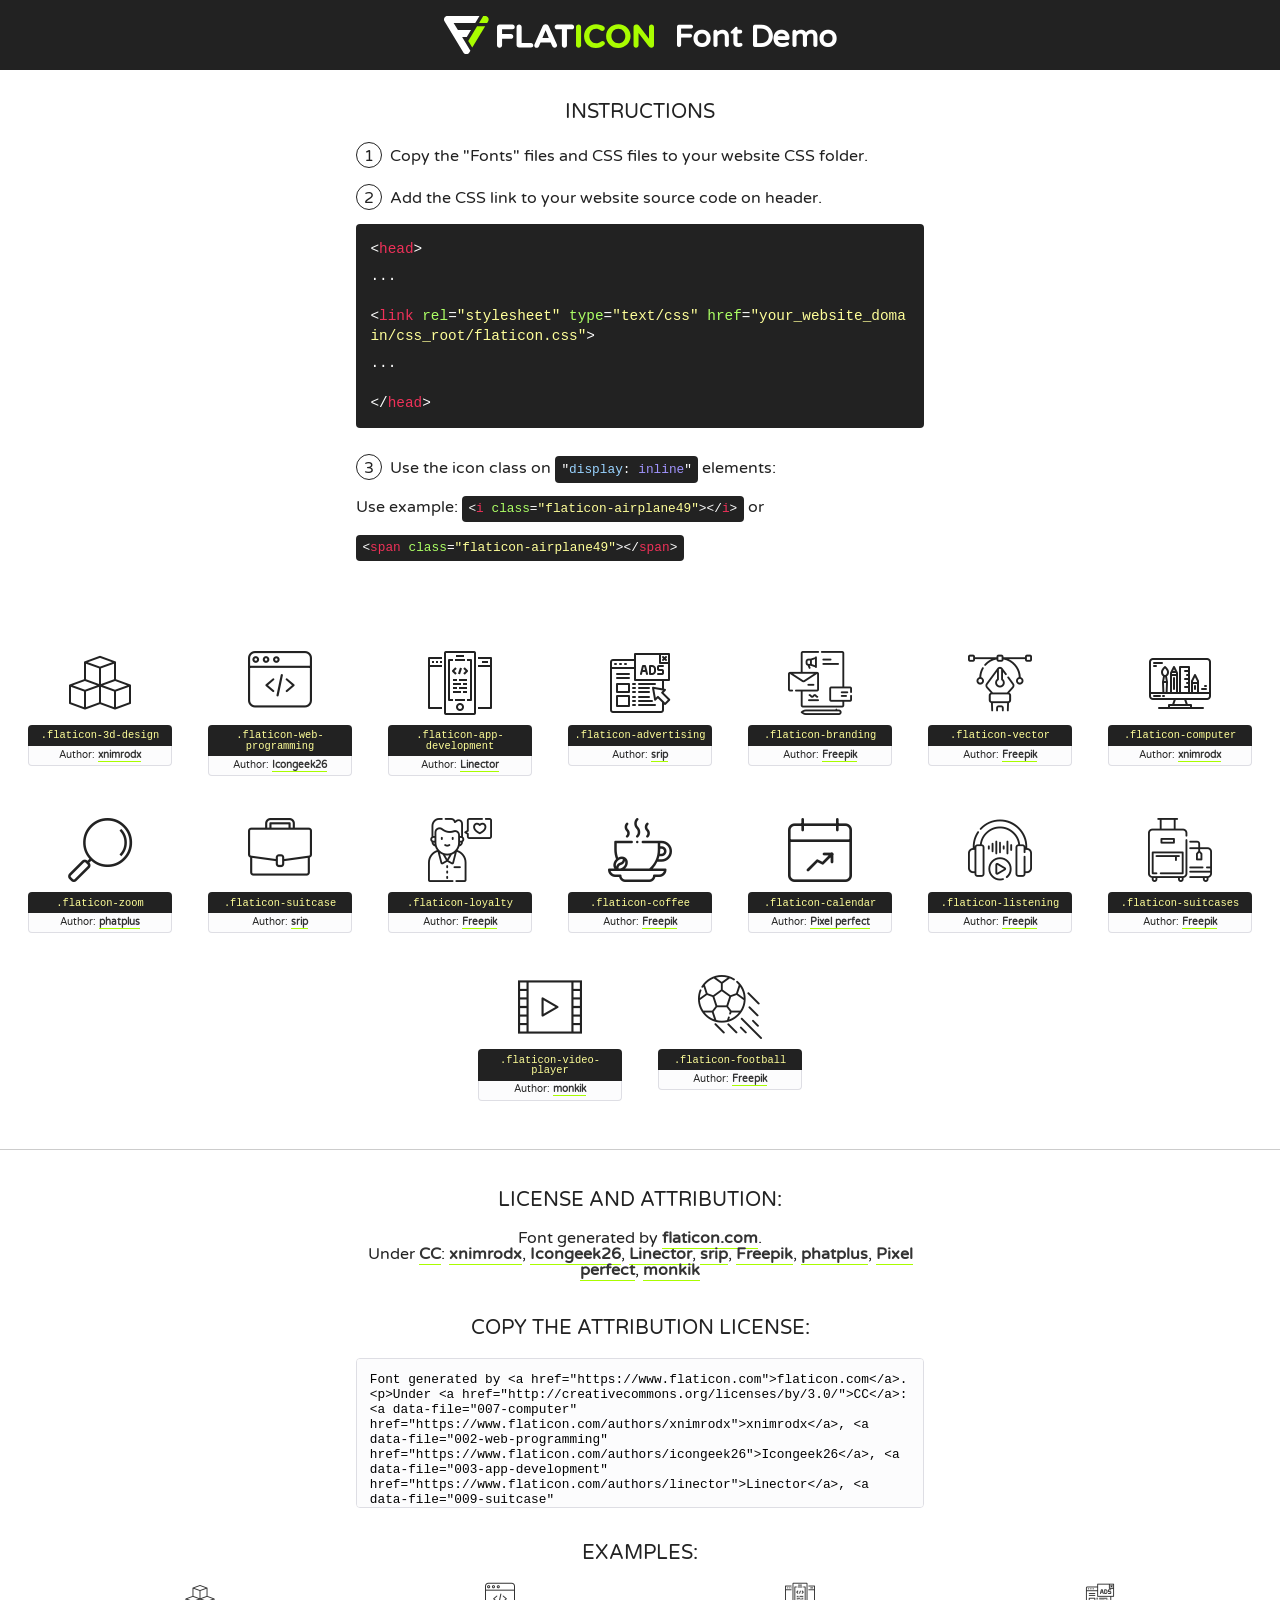
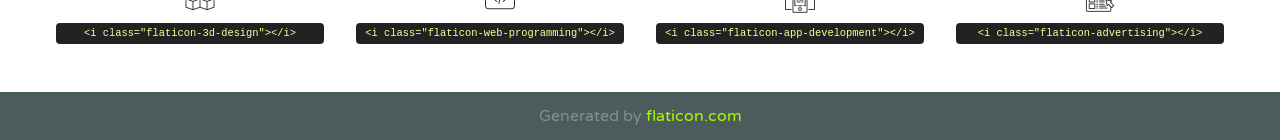
<file: fonts/flaticon/font/flaticon.html>
<!DOCTYPE html>
<!--
  Flaticon icon font: Flaticon
  Creation date: 03/07/2020 09:59
-->
<html>
<!DOCTYPE html>
<html>

<head>
    <title>Flaticon WebFont</title>
    <link href="http://fonts.googleapis.com/css?family=Varela+Round" rel="stylesheet" type="text/css" />
    <link rel="stylesheet" type="text/css" href="flaticon.css">
    <meta charset="UTF-8">
    <style>
    html, body, div, span, applet, object, iframe,
    h1, h2, h3, h4, h5, h6, p, blockquote, pre,
    a, abbr, acronym, address, big, cite, code,
    del, dfn, em, img, ins, kbd, q, s, samp,
    small, strike, strong, sub, sup, tt, var,
    b, u, i, center,
    dl, dt, dd, ol, ul, li,
    fieldset, form, label, legend,
    table, caption, tbody, tfoot, thead, tr, th, td,
    article, aside, canvas, details, embed, 
    figure, figcaption, footer, header, hgroup, 
    menu, nav, output, ruby, section, summary,
    time, mark, audio, video {
        margin: 0;
        padding: 0;
        border: 0;
        font-size: 100%;
        font: inherit;
        vertical-align: baseline;
    }
    /* HTML5 display-role reset for older browsers */
    article, aside, details, figcaption, figure, 
    footer, header, hgroup, menu, nav, section {
        display: block;
    }
    body {
        line-height: 1;
    }
    ol, ul {
        list-style: none;
    }
    blockquote, q {
        quotes: none;
    }
    blockquote:before, blockquote:after,
    q:before, q:after {
        content: '';
        content: none;
    }
    table {
        border-collapse: collapse;
        border-spacing: 0;
    }
    body {
        font-family: 'Varela Round', Helvetica, Arial, sans-serif;
        font-size: 16px;
        color: #222;
    }
    a {
        color: #333;
        border-bottom: 1px solid #a9fd00;
        font-weight: bold;
        text-decoration: none;
    }
    * {
        -moz-box-sizing: border-box;
        -webkit-box-sizing: border-box;
        box-sizing: border-box;
        margin: 0;
        padding: 0;
    }
    [class^="flaticon-"]:before, [class*=" flaticon-"]:before, [class^="flaticon-"]:after, [class*=" flaticon-"]:after {
        font-family: Flaticon;
        font-size: 30px;
        font-style: normal;
        margin-left: 20px;
        color: #333;
    }
    .wrapper {
        max-width: 600px;
        margin: auto;
        padding: 0 1em;
    }
    .title {
        font-size: 1.25em;
        text-align: center;
        margin-bottom: 1em;
        text-transform: uppercase;
    }
    header {
        text-align: center;
        background-color: #222;
        color: #fff;
        padding: 1em;
    }
    header .logo {
        width: 210px;
        height: 38px;
        display: inline-block;
        vertical-align: middle;
        margin-right: 1em;
        border: none;
    }
    header strong {
        font-size: 1.95em;
        font-weight: bold;
        vertical-align: middle;
        margin-top: 5px;
        display: inline-block;
    }
    .demo {
        margin: 2em auto;
        line-height: 1.25em;
    }
    .demo ul li {
        margin-bottom: 1em;
    }
    .demo ul li .num {
        color: #222;
        border-radius: 20px;
        display: inline-block;
        width: 26px;
        padding: 3px;
        height: 26px;
        text-align: center;
        margin-right: 0.5em;
        border: 1px solid #222;
    }
    .demo ul li code {
        background-color: #222;
        border-radius: 4px;
        padding: 0.25em 0.5em;
        display: inline-block;
        color: #fff;
        font-family: Consolas,Monaco,Lucida Console,Liberation Mono,DejaVu Sans Mono,Bitstream Vera Sans Mono,Courier New, monospace;
        font-weight: lighter;
        margin-top: 1em;
        font-size: 0.8em;
        word-break: break-all;
    }
    .demo ul li code.big {
        padding: 1em;
        font-size: 0.9em;
    }
    .demo ul li code .red {
        color: #EF3159;
    }
    .demo ul li code .green {
        color: #ACFF65;
    }
    .demo ul li code .yellow {
        color: #FFFF99;
    }
    .demo ul li code .blue {
        color: #99D3FF;
    }
    .demo ul li code .purple {
        color: #A295FF;
    }
    .demo ul li code .dots {
        margin-top: 0.5em;
        display: block;
    }
    #glyphs {
        border-bottom: 1px solid #ccc;
        padding: 2em 0;
        text-align: center;
    }
    .glyph {
        display: inline-block;
        width: 9em;
        margin: 1em;
        text-align: center;
        vertical-align: top;
        background: #FFF;
    }
    .glyph .glyph-icon {
        padding: 10px;
        display: block;
        font-family:"Flaticon";
        font-size: 64px;
        line-height: 1;
    }
    .glyph .glyph-icon:before {
        font-size: 64px;
        color: #222;
        margin-left: 0;
    }
    .class-name {
        font-size: 0.65em;
        background-color: #222;
        color: #fff;
        border-radius: 4px 4px 0 0;
        padding: 0.5em;
        color: #FFFF99;
        font-family: Consolas,Monaco,Lucida Console,Liberation Mono,DejaVu Sans Mono,Bitstream Vera Sans Mono,Courier New, monospace;
    }
    .author-name {
        font-size: 0.6em;
        background-color: #fcfcfd;
        border: 1px solid #DEDEE4;
        border-top: 0;
        border-radius: 0 0 4px 4px;
        padding: 0.5em;
    }
    .class-name:last-child {
        font-size: 10px;
        color:#888;
    }
    .class-name:last-child a {
        font-size: 10px;
        color:#555;
    }
    .class-name:last-child a:hover {
        color:#a9fd00;
    }
    .glyph > input {
        display: block;
        width: 100px;
        margin: 5px auto;
        text-align: center;
        font-size: 12px;
        cursor: text;
    }
    .glyph > input.icon-input {
        font-family:"Flaticon";
        font-size: 16px;
        margin-bottom: 10px;
    }
    .attribution .title {
        margin-top: 2em;
    }
    .attribution textarea {
        background-color: #fcfcfd;
        padding: 1em;
        border: none;
        box-shadow: none;
        border: 1px solid #DEDEE4;
        border-radius: 4px;
        resize: none;
        width: 100%;
        height: 150px;
        font-size: 0.8em;
        font-family: Consolas,Monaco,Lucida Console,Liberation Mono,DejaVu Sans Mono,Bitstream Vera Sans Mono,Courier New, monospace;
        -webkit-appearance: none;
    }
    .iconsuse {
        margin: 2em auto;
        text-align: center;
        max-width: 1200px;
    }
    .iconsuse:after {
        content: '';
        display: table;
        clear: both;
    }
    .iconsuse .image {
        float: left;
        width: 25%;
        padding: 0 1em;
    }
    .iconsuse .image p {
        margin-bottom: 1em;
    }
    .iconsuse .image span {
        display: block;
        font-size: 0.65em;
        background-color: #222;
        color: #fff;
        border-radius: 4px;
        padding: 0.5em;
        color: #FFFF99;
        margin-top: 1em;
        font-family: Consolas,Monaco,Lucida Console,Liberation Mono,DejaVu Sans Mono,Bitstream Vera Sans Mono,Courier New, monospace;
    }
    #footer {
        text-align: center;
        background-color: #4C5B5C;
        color: #7c9192;
        padding: 1em;
    }
    #footer a {
        border: none;
        color: #a9fd00;
        font-weight: normal;
    }
    @media (max-width: 960px) {
        .iconsuse .image {
            width: 50%;
        }
    }
    @media (max-width: 560px) {
        .iconsuse .image {
            width: 100%;
        }
    }
    </style>
</head>

<body class="characters-off">

    <header>
        <a href="https://www.flaticon.com" target="_blank" class="logo">
            <svg version="1.1" xmlns="http://www.w3.org/2000/svg" xmlns:xlink="http://www.w3.org/1999/xlink" xmlns:a="http://ns.adobe.com/AdobeSVGViewerExtensions/3.0/" viewBox="0 0 560.875 102.036" enable-background="new 0 0 560.875 102.036" xml:space="preserve">
                <defs>
                </defs>
                <g>
                    <g class="letters">
                        <path fill="#ffffff" d="M141.596,29.675c0-3.777,2.985-6.767,6.764-6.767h34.438c3.426,0,6.15,2.728,6.15,6.15
                        c0,3.43-2.724,6.149-6.15,6.149h-27.674v13.091h23.719c3.429,0,6.151,2.724,6.151,6.15c0,3.43-2.723,6.149-6.151,6.149h-23.719
                        v17.574c0,3.773-2.986,6.761-6.764,6.761c-3.779,0-6.764-2.989-6.764-6.761V29.675z"></path>
                        <path fill="#ffffff" d="M193.844,29.149c0-3.781,2.985-6.767,6.764-6.767c3.776,0,6.763,2.985,6.763,6.767v42.957h25.039
                        c3.426,0,6.149,2.726,6.149,6.153c0,3.425-2.723,6.15-6.149,6.15h-31.802c-3.779,0-6.764-2.986-6.764-6.768V29.149z"></path>
                        <path fill="#ffffff" d="M241.891,75.71l21.438-48.407c1.492-3.341,4.215-5.357,7.906-5.357h0.792
                        c3.686,0,6.323,2.017,7.815,5.357l21.439,48.407c0.436,0.967,0.701,1.845,0.701,2.723c0,3.602-2.809,6.501-6.414,6.501
                        c-3.161,0-5.269-1.845-6.499-4.655l-4.132-9.661h-27.059l-4.301,10.102c-1.144,2.631-3.426,4.214-6.237,4.214
                        c-3.517,0-6.24-2.81-6.24-6.325C241.1,77.64,241.451,76.677,241.891,75.71z M279.932,58.666l-8.521-20.297l-8.526,20.297H279.932
                        z"></path>
                        <path fill="#ffffff" d="M314.864,35.387H301.86c-3.429,0-6.239-2.813-6.239-6.238c0-3.429,2.811-6.24,6.239-6.24h39.533
                        c3.426,0,6.237,2.811,6.237,6.24c0,3.425-2.811,6.238-6.237,6.238h-13.001v42.785c0,3.773-2.99,6.761-6.764,6.761
                        c-3.779,0-6.764-2.989-6.764-6.761V35.387z"></path>
                        <path fill="#A9FD00" d="M352.615,29.149c0-3.781,2.985-6.767,6.767-6.767c3.774,0,6.761,2.985,6.761,6.767v49.024
                        c0,3.773-2.987,6.761-6.761,6.761c-3.781,0-6.767-2.989-6.767-6.761V29.149z"></path>
                        <path fill="#A9FD00" d="M374.132,53.836v-0.179c0-17.481,13.178-31.801,32.065-31.801c9.22,0,15.459,2.458,20.557,6.238
                        c1.402,1.054,2.637,2.985,2.637,5.357c0,3.692-2.985,6.59-6.681,6.59c-1.845,0-3.071-0.702-4.044-1.319
                        c-3.776-2.813-7.729-4.393-12.562-4.393c-10.364,0-17.831,8.611-17.831,19.154v0.173c0,10.542,7.291,19.329,17.831,19.329
                        c5.715,0,9.492-1.756,13.359-4.834c1.049-0.874,2.458-1.491,4.039-1.491c3.429,0,6.325,2.813,6.325,6.236
                        c0,2.106-1.056,3.78-2.282,4.834c-5.539,4.834-12.036,7.733-21.878,7.733C387.572,85.464,374.132,71.493,374.132,53.836z"></path>
                        <path fill="#A9FD00" d="M433.009,53.836v-0.179c0-17.481,13.79-31.801,32.766-31.801c18.981,0,32.592,14.143,32.592,31.628v0.173
                        c0,17.483-13.785,31.807-32.769,31.807C446.625,85.464,433.009,71.32,433.009,53.836z M484.224,53.836v-0.179
                        c0-10.539-7.725-19.326-18.626-19.326c-10.893,0-18.449,8.611-18.449,19.154v0.173c0,10.542,7.73,19.329,18.626,19.329
                        C476.676,72.986,484.224,64.378,484.224,53.836z"></path>
                        <path fill="#A9FD00" d="M506.233,29.321c0-3.774,2.99-6.763,6.767-6.763h1.401c3.252,0,5.183,1.583,7.029,3.953l26.093,34.265
                        V29.059c0-3.692,2.99-6.677,6.681-6.677c3.683,0,6.671,2.985,6.671,6.677v48.934c0,3.78-2.987,6.765-6.764,6.765h-0.436
                        c-3.257,0-5.188-1.581-7.034-3.953l-27.056-35.492v32.944c0,3.687-2.985,6.676-6.678,6.676c-3.683,0-6.673-2.989-6.673-6.676
                        V29.321z"></path>
                    </g>
                    <g class="insignia">
                        <path fill="#ffffff" d="M48.372,56.137h12.517l11.156-18.537H37.186L25.688,18.539h57.825L94.668,0H9.271
                        C5.925,0,2.842,1.801,1.198,4.716c-1.644,2.907-1.593,6.482,0.134,9.343l50.38,83.501c1.678,2.781,4.689,4.476,7.938,4.476
                        c3.246,0,6.257-1.695,7.935-4.476l2.898-4.804L48.372,56.137z"></path>
                        <g class="i">
                            <path fill="#A9FD00" d="M93.575,18.539h0.031v0.004l21.652,0.004l2.705-4.488c1.727-2.861,1.778-6.436,0.133-9.343
                            C116.454,1.801,113.371,0,110.026,0h-5.294L93.575,18.539z"></path>
                            <polygon fill="#A9FD00" points="88.291,27.356 64.725,66.486 75.519,84.404 109.942,27.356"></polygon>
                        </g>
                    </g>
                </g>
            </svg>
        </a>
        <strong>Font Demo</strong>
    </header>


    <section class="demo wrapper">

        <p class="title">Instructions</p>

        <ul>
            <li>
                <span class="num">1</span>Copy the "Fonts" files and CSS files to your website CSS folder.
            </li>
            <li>
                <span class="num">2</span>Add the CSS link to your website source code on header.
                <code class="big">
                    &lt;<span class="red">head</span>&gt;
                    <br/><span class="dots">...</span>
                    <br/>&lt;<span class="red">link</span> <span class="green">rel</span>=<span class="yellow">"stylesheet"</span> <span class="green">type</span>=<span class="yellow">"text/css"</span> <span class="green">href</span>=<span class="yellow">"your_website_domain/css_root/flaticon.css"</span>&gt;
                    <br/><span class="dots">...</span>
                    <br/>&lt;/<span class="red">head</span>&gt;
                </code>
            </li>

            <li>
                <p>
                    <span class="num">3</span>Use the icon class on <code>"<span class="blue">display</span>:<span class="purple"> inline</span>"</code> elements:
                    <br />
                    Use example: <code>&lt;<span class="red">i</span> <span class="green">class</span>=<span class="yellow">&quot;flaticon-airplane49&quot;</span>&gt;&lt;/<span class="red">i</span>&gt;</code> or <code>&lt;<span class="red">span</span> <span class="green">class</span>=<span class="yellow">&quot;flaticon-airplane49&quot;</span>&gt;&lt;/<span class="red">span</span>&gt;</code>
            </li>
        </ul>

    </section>




   <section id="glyphs">          
    
      
        <div class="glyph"><div class="glyph-icon flaticon-3d-design"></div>
            <div class="class-name">.flaticon-3d-design</div>
            <div class="author-name">Author: <a data-file="001-3d-design" href="https://www.flaticon.com/authors/xnimrodx">xnimrodx</a> </div> 
        </div>        
        
        <div class="glyph"><div class="glyph-icon flaticon-web-programming"></div>
            <div class="class-name">.flaticon-web-programming</div>
            <div class="author-name">Author: <a data-file="002-web-programming" href="https://www.flaticon.com/authors/icongeek26">Icongeek26</a> </div> 
        </div>        
        
        <div class="glyph"><div class="glyph-icon flaticon-app-development"></div>
            <div class="class-name">.flaticon-app-development</div>
            <div class="author-name">Author: <a data-file="003-app-development" href="https://www.flaticon.com/authors/linector">Linector</a> </div> 
        </div>        
        
        <div class="glyph"><div class="glyph-icon flaticon-advertising"></div>
            <div class="class-name">.flaticon-advertising</div>
            <div class="author-name">Author: <a data-file="004-advertising" href="https://www.flaticon.com/authors/srip">srip</a> </div> 
        </div>        
        
        <div class="glyph"><div class="glyph-icon flaticon-branding"></div>
            <div class="class-name">.flaticon-branding</div>
            <div class="author-name">Author: <a data-file="005-branding" href="http://www.freepik.com">Freepik</a> </div> 
        </div>        
        
        <div class="glyph"><div class="glyph-icon flaticon-vector"></div>
            <div class="class-name">.flaticon-vector</div>
            <div class="author-name">Author: <a data-file="006-vector" href="http://www.freepik.com">Freepik</a> </div> 
        </div>        
        
        <div class="glyph"><div class="glyph-icon flaticon-computer"></div>
            <div class="class-name">.flaticon-computer</div>
            <div class="author-name">Author: <a data-file="007-computer" href="https://www.flaticon.com/authors/xnimrodx">xnimrodx</a> </div> 
        </div>        
        
        <div class="glyph"><div class="glyph-icon flaticon-zoom"></div>
            <div class="class-name">.flaticon-zoom</div>
            <div class="author-name">Author: <a data-file="008-zoom" href="https://www.flaticon.com/authors/phatplus">phatplus</a> </div> 
        </div>        
        
        <div class="glyph"><div class="glyph-icon flaticon-suitcase"></div>
            <div class="class-name">.flaticon-suitcase</div>
            <div class="author-name">Author: <a data-file="009-suitcase" href="https://www.flaticon.com/authors/srip">srip</a> </div> 
        </div>        
        
        <div class="glyph"><div class="glyph-icon flaticon-loyalty"></div>
            <div class="class-name">.flaticon-loyalty</div>
            <div class="author-name">Author: <a data-file="010-loyalty" href="http://www.freepik.com">Freepik</a> </div> 
        </div>        
        
        <div class="glyph"><div class="glyph-icon flaticon-coffee"></div>
            <div class="class-name">.flaticon-coffee</div>
            <div class="author-name">Author: <a data-file="011-coffee" href="http://www.freepik.com">Freepik</a> </div> 
        </div>        
        
        <div class="glyph"><div class="glyph-icon flaticon-calendar"></div>
            <div class="class-name">.flaticon-calendar</div>
            <div class="author-name">Author: <a data-file="012-calendar" href="https://www.flaticon.com/authors/pixel-perfect">Pixel perfect</a> </div> 
        </div>        
        
        <div class="glyph"><div class="glyph-icon flaticon-listening"></div>
            <div class="class-name">.flaticon-listening</div>
            <div class="author-name">Author: <a data-file="013-listening" href="http://www.freepik.com">Freepik</a> </div> 
        </div>        
        
        <div class="glyph"><div class="glyph-icon flaticon-suitcases"></div>
            <div class="class-name">.flaticon-suitcases</div>
            <div class="author-name">Author: <a data-file="014-suitcases" href="http://www.freepik.com">Freepik</a> </div> 
        </div>        
        
        <div class="glyph"><div class="glyph-icon flaticon-video-player"></div>
            <div class="class-name">.flaticon-video-player</div>
            <div class="author-name">Author: <a data-file="015-video-player" href="https://www.flaticon.com/authors/monkik">monkik</a> </div> 
        </div>        
        
        <div class="glyph"><div class="glyph-icon flaticon-football"></div>
            <div class="class-name">.flaticon-football</div>
            <div class="author-name">Author: <a data-file="016-football" href="http://www.freepik.com">Freepik</a> </div> 
        </div>        
        

    </section>



    <section class="attribution wrapper"   style="text-align:center;">

      <div class="title">License and attribution:</div><div class="attrDiv">Font generated by <a href="https://www.flaticon.com">flaticon.com</a>. <div><p>Under <a href="http://creativecommons.org/licenses/by/3.0/">CC</a>: <a data-file="007-computer" href="https://www.flaticon.com/authors/xnimrodx">xnimrodx</a>, <a data-file="002-web-programming" href="https://www.flaticon.com/authors/icongeek26">Icongeek26</a>, <a data-file="003-app-development" href="https://www.flaticon.com/authors/linector">Linector</a>, <a data-file="009-suitcase" href="https://www.flaticon.com/authors/srip">srip</a>, <a data-file="016-football" href="http://www.freepik.com">Freepik</a>, <a data-file="008-zoom" href="https://www.flaticon.com/authors/phatplus">phatplus</a>, <a data-file="012-calendar" href="https://www.flaticon.com/authors/pixel-perfect">Pixel perfect</a>, <a data-file="015-video-player" href="https://www.flaticon.com/authors/monkik">monkik</a></p>  </div>
      </div>
      <div class="title">Copy the Attribution License:</div>

    <textarea onclick="this.focus();this.select();">Font generated by &lt;a href=&quot;https://www.flaticon.com&quot;&gt;flaticon.com&lt;/a&gt;. <p>Under <a href="http://creativecommons.org/licenses/by/3.0/">CC</a>: <a data-file="007-computer" href="https://www.flaticon.com/authors/xnimrodx">xnimrodx</a>, <a data-file="002-web-programming" href="https://www.flaticon.com/authors/icongeek26">Icongeek26</a>, <a data-file="003-app-development" href="https://www.flaticon.com/authors/linector">Linector</a>, <a data-file="009-suitcase" href="https://www.flaticon.com/authors/srip">srip</a>, <a data-file="016-football" href="http://www.freepik.com">Freepik</a>, <a data-file="008-zoom" href="https://www.flaticon.com/authors/phatplus">phatplus</a>, <a data-file="012-calendar" href="https://www.flaticon.com/authors/pixel-perfect">Pixel perfect</a>, <a data-file="015-video-player" href="https://www.flaticon.com/authors/monkik">monkik</a></p>  
     </textarea>

    </section>

    <section class="iconsuse">

          <div class="title">Examples:</div>            
             
            <div class="image">
                <p>
                    <i class="glyph-icon flaticon-3d-design"></i> 
                    <span>&lt;i class=&quot;flaticon-3d-design&quot;&gt;&lt;/i&gt;</span>
                </p>
            </div>
            
            <div class="image">
                <p>
                    <i class="glyph-icon flaticon-web-programming"></i> 
                    <span>&lt;i class=&quot;flaticon-web-programming&quot;&gt;&lt;/i&gt;</span>
                </p>
            </div>
            
            <div class="image">
                <p>
                    <i class="glyph-icon flaticon-app-development"></i> 
                    <span>&lt;i class=&quot;flaticon-app-development&quot;&gt;&lt;/i&gt;</span>
                </p>
            </div>
            
            <div class="image">
                <p>
                    <i class="glyph-icon flaticon-advertising"></i> 
                    <span>&lt;i class=&quot;flaticon-advertising&quot;&gt;&lt;/i&gt;</span>
                </p>
            </div>
                       
        </div>
                            
    </section>

<div id="footer">
    <div>Generated by <a href="https://www.flaticon.com">flaticon.com</a>
    </div>
</div>



</body>
</html>
</file>
<file: fonts/flaticon/font/flaticon.css>
/*
  	Flaticon icon font: Flaticon
  	Creation date: 03/07/2020 09:59
  	*/

@font-face {
  font-family: "Flaticon";
  src: url("./Flaticon.eot");
  src: url("./Flaticon.eot?#iefix") format("embedded-opentype"),
       url("./Flaticon.woff2") format("woff2"),
       url("./Flaticon.woff") format("woff"),
       url("./Flaticon.ttf") format("truetype"),
       url("./Flaticon.svg#Flaticon") format("svg");
  font-weight: normal;
  font-style: normal;
}

@media screen and (-webkit-min-device-pixel-ratio:0) {
  @font-face {
    font-family: "Flaticon";
    src: url("./Flaticon.svg#Flaticon") format("svg");
  }
}

[class^="flaticon-"]:before, [class*=" flaticon-"]:before,
[class^="flaticon-"]:after, [class*=" flaticon-"]:after {   
  font-family: Flaticon;
        font-size: 20px;
font-style: normal;
margin-left: 20px;
}

.flaticon-3d-design:before { content: "\f100"; }
.flaticon-web-programming:before { content: "\f101"; }
.flaticon-app-development:before { content: "\f102"; }
.flaticon-advertising:before { content: "\f103"; }
.flaticon-branding:before { content: "\f104"; }
.flaticon-vector:before { content: "\f105"; }
.flaticon-computer:before { content: "\f106"; }
.flaticon-zoom:before { content: "\f107"; }
.flaticon-suitcase:before { content: "\f108"; }
.flaticon-loyalty:before { content: "\f109"; }
.flaticon-coffee:before { content: "\f10a"; }
.flaticon-calendar:before { content: "\f10b"; }
.flaticon-listening:before { content: "\f10c"; }
.flaticon-suitcases:before { content: "\f10d"; }
.flaticon-video-player:before { content: "\f10e"; }
.flaticon-football:before { content: "\f10f"; }
</file>
